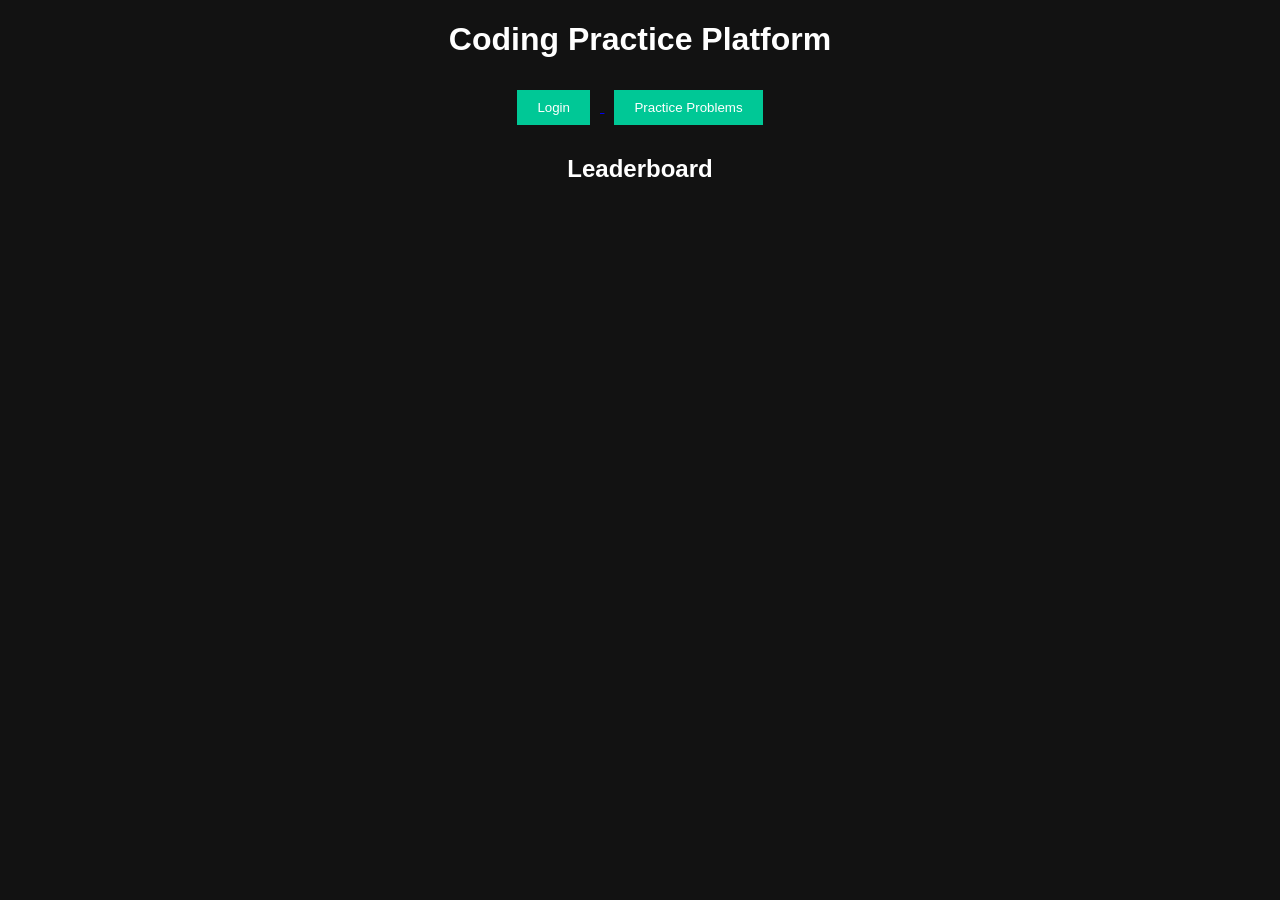
<file: index.html>
<!DOCTYPE html>
<html>
<head>
<title>Coding Practice</title>
<link rel="stylesheet" href="style.css">
</head>

<body>

<h1>Coding Practice Platform</h1>

<a href="login.html">
<button>Login</button>
</a>

<a href="dashboard.html">
<button>Practice Problems</button>
</a>

<h2>Leaderboard</h2>
<div id="leaderboard"></div>

<script>
fetch("https://coding-platform-backend-azwo.onrender.com/leaderboard")
.then(res => res.json())
.then(data => {
    let html="";
    data.forEach(user=>{
        html += `<p>${user.username} - ${user.solved} problems</p>`;
    });
    document.getElementById("leaderboard").innerHTML = html;
});
</script>

</body>
</html>
</file>
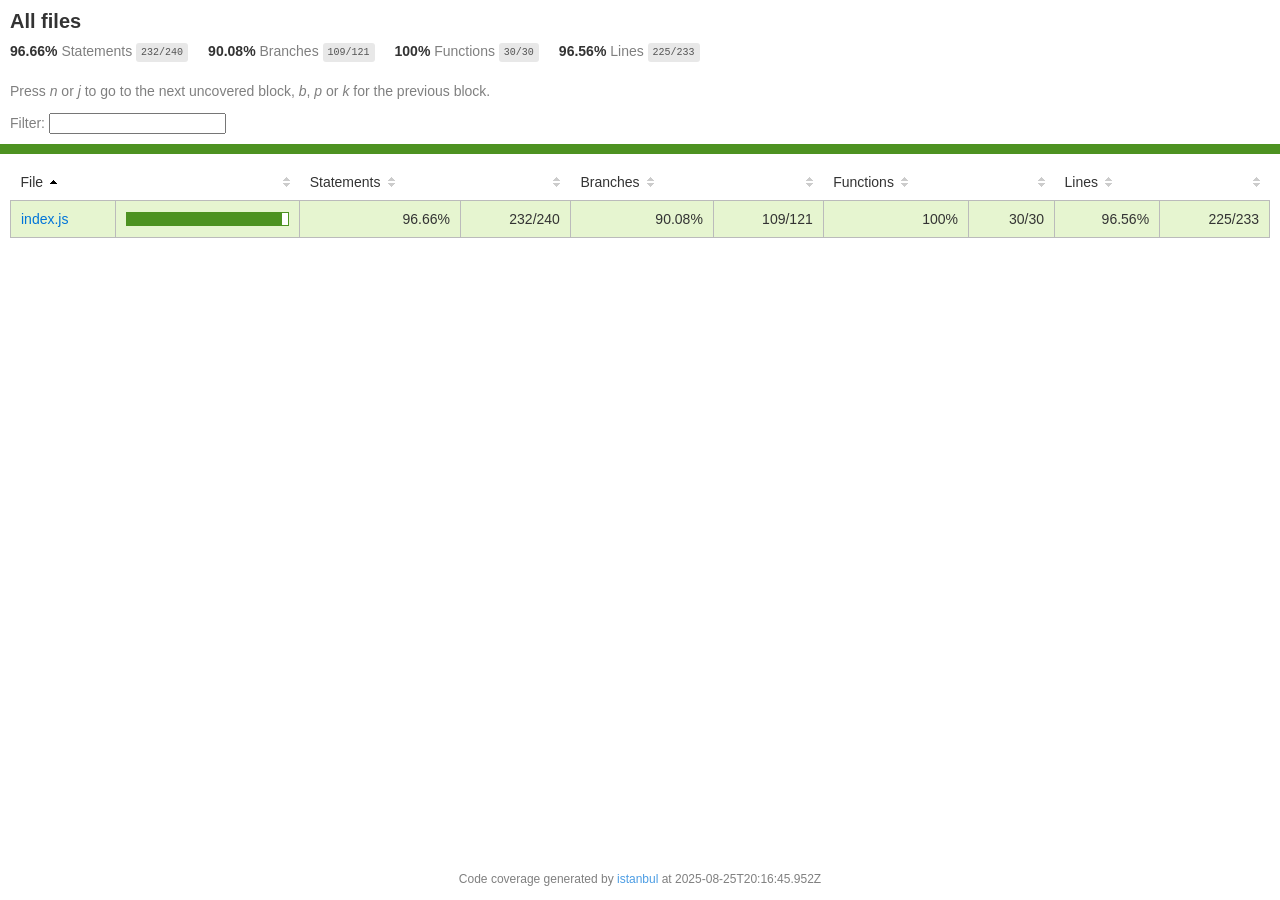
<file: backend/node_modules/kareem/coverage/lcov-report/index.html>
<!doctype html>
<html lang="en">

<head>
    <title>Code coverage report for All files</title>
    <meta charset="utf-8" />
    <link rel="stylesheet" href="prettify.css" />
    <link rel="stylesheet" href="base.css" />
    <link rel="shortcut icon" type="image/x-icon" href="favicon.png" />
    <meta name="viewport" content="width=device-width, initial-scale=1" />
    <style type='text/css'>
        .coverage-summary .sorter {
            background-image: url(sort-arrow-sprite.png);
        }
    </style>
</head>
    
<body>
<div class='wrapper'>
    <div class='pad1'>
        <h1>All files</h1>
        <div class='clearfix'>
            
            <div class='fl pad1y space-right2'>
                <span class="strong">96.66% </span>
                <span class="quiet">Statements</span>
                <span class='fraction'>232/240</span>
            </div>
        
            
            <div class='fl pad1y space-right2'>
                <span class="strong">90.08% </span>
                <span class="quiet">Branches</span>
                <span class='fraction'>109/121</span>
            </div>
        
            
            <div class='fl pad1y space-right2'>
                <span class="strong">100% </span>
                <span class="quiet">Functions</span>
                <span class='fraction'>30/30</span>
            </div>
        
            
            <div class='fl pad1y space-right2'>
                <span class="strong">96.56% </span>
                <span class="quiet">Lines</span>
                <span class='fraction'>225/233</span>
            </div>
        
            
        </div>
        <p class="quiet">
            Press <em>n</em> or <em>j</em> to go to the next uncovered block, <em>b</em>, <em>p</em> or <em>k</em> for the previous block.
        </p>
        <template id="filterTemplate">
            <div class="quiet">
                Filter:
                <input type="search" id="fileSearch">
            </div>
        </template>
    </div>
    <div class='status-line high'></div>
    <div class="pad1">
<table class="coverage-summary">
<thead>
<tr>
   <th data-col="file" data-fmt="html" data-html="true" class="file">File</th>
   <th data-col="pic" data-type="number" data-fmt="html" data-html="true" class="pic"></th>
   <th data-col="statements" data-type="number" data-fmt="pct" class="pct">Statements</th>
   <th data-col="statements_raw" data-type="number" data-fmt="html" class="abs"></th>
   <th data-col="branches" data-type="number" data-fmt="pct" class="pct">Branches</th>
   <th data-col="branches_raw" data-type="number" data-fmt="html" class="abs"></th>
   <th data-col="functions" data-type="number" data-fmt="pct" class="pct">Functions</th>
   <th data-col="functions_raw" data-type="number" data-fmt="html" class="abs"></th>
   <th data-col="lines" data-type="number" data-fmt="pct" class="pct">Lines</th>
   <th data-col="lines_raw" data-type="number" data-fmt="html" class="abs"></th>
</tr>
</thead>
<tbody><tr>
	<td class="file high" data-value="index.js"><a href="index.js.html">index.js</a></td>
	<td data-value="96.66" class="pic high">
	<div class="chart"><div class="cover-fill" style="width: 96%"></div><div class="cover-empty" style="width: 4%"></div></div>
	</td>
	<td data-value="96.66" class="pct high">96.66%</td>
	<td data-value="240" class="abs high">232/240</td>
	<td data-value="90.08" class="pct high">90.08%</td>
	<td data-value="121" class="abs high">109/121</td>
	<td data-value="100" class="pct high">100%</td>
	<td data-value="30" class="abs high">30/30</td>
	<td data-value="96.56" class="pct high">96.56%</td>
	<td data-value="233" class="abs high">225/233</td>
	</tr>

</tbody>
</table>
</div>
                <div class='push'></div><!-- for sticky footer -->
            </div><!-- /wrapper -->
            <div class='footer quiet pad2 space-top1 center small'>
                Code coverage generated by
                <a href="https://istanbul.js.org/" target="_blank" rel="noopener noreferrer">istanbul</a>
                at 2025-08-25T20:16:45.952Z
            </div>
        <script src="prettify.js"></script>
        <script>
            window.onload = function () {
                prettyPrint();
            };
        </script>
        <script src="sorter.js"></script>
        <script src="block-navigation.js"></script>
    </body>
</html>
</file>
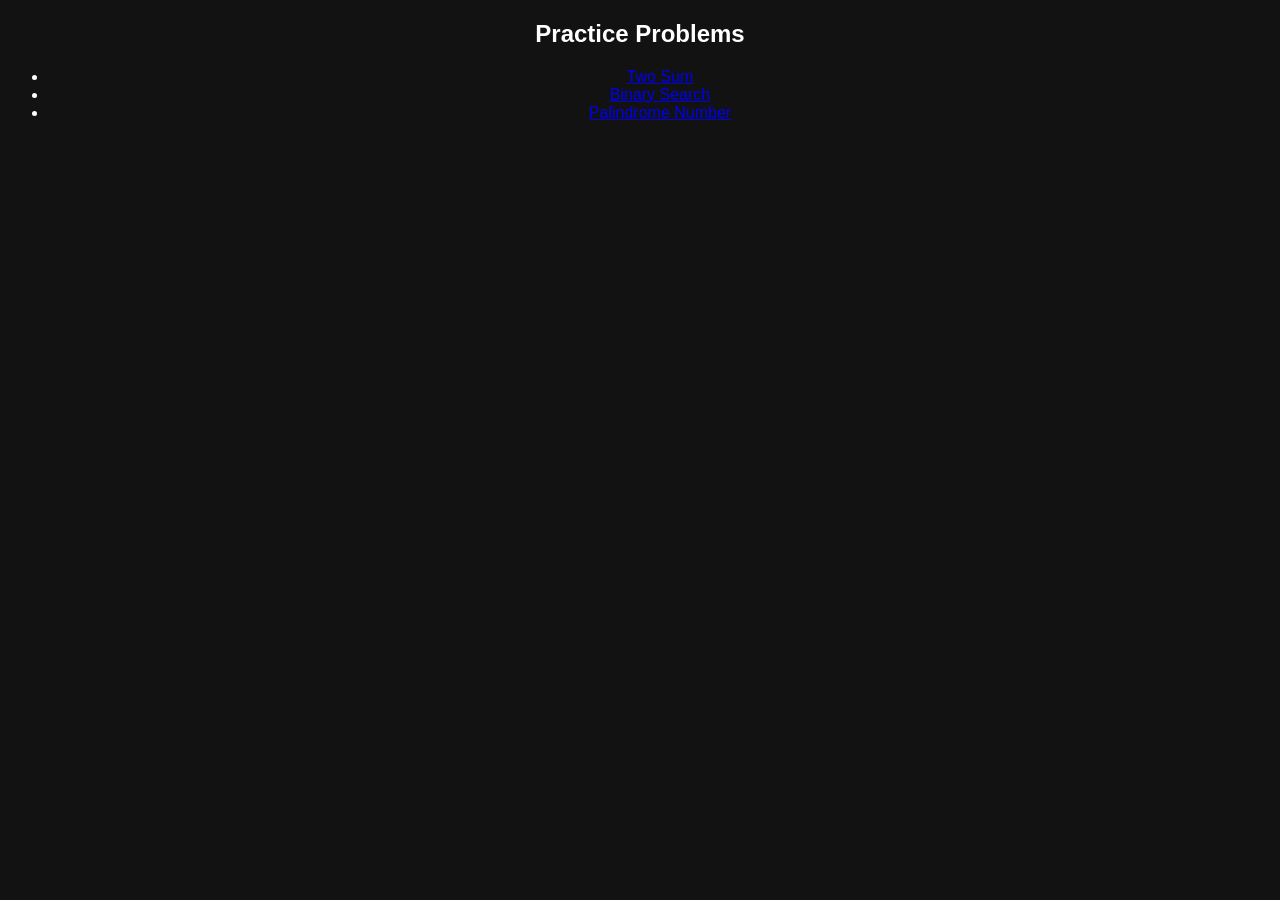
<file: dashboard.html>
<!DOCTYPE html>
<html>

<head>
<title>Problems</title>
<link rel="stylesheet" href="style.css">
</head>

<body>

<h2>Practice Problems</h2>

<ul>

<li><a href="editor.html">Two Sum</a></li>
<li><a href="editor.html">Binary Search</a></li>
<li><a href="editor.html">Palindrome Number</a></li>

</ul>

</body>
</html>
</file>
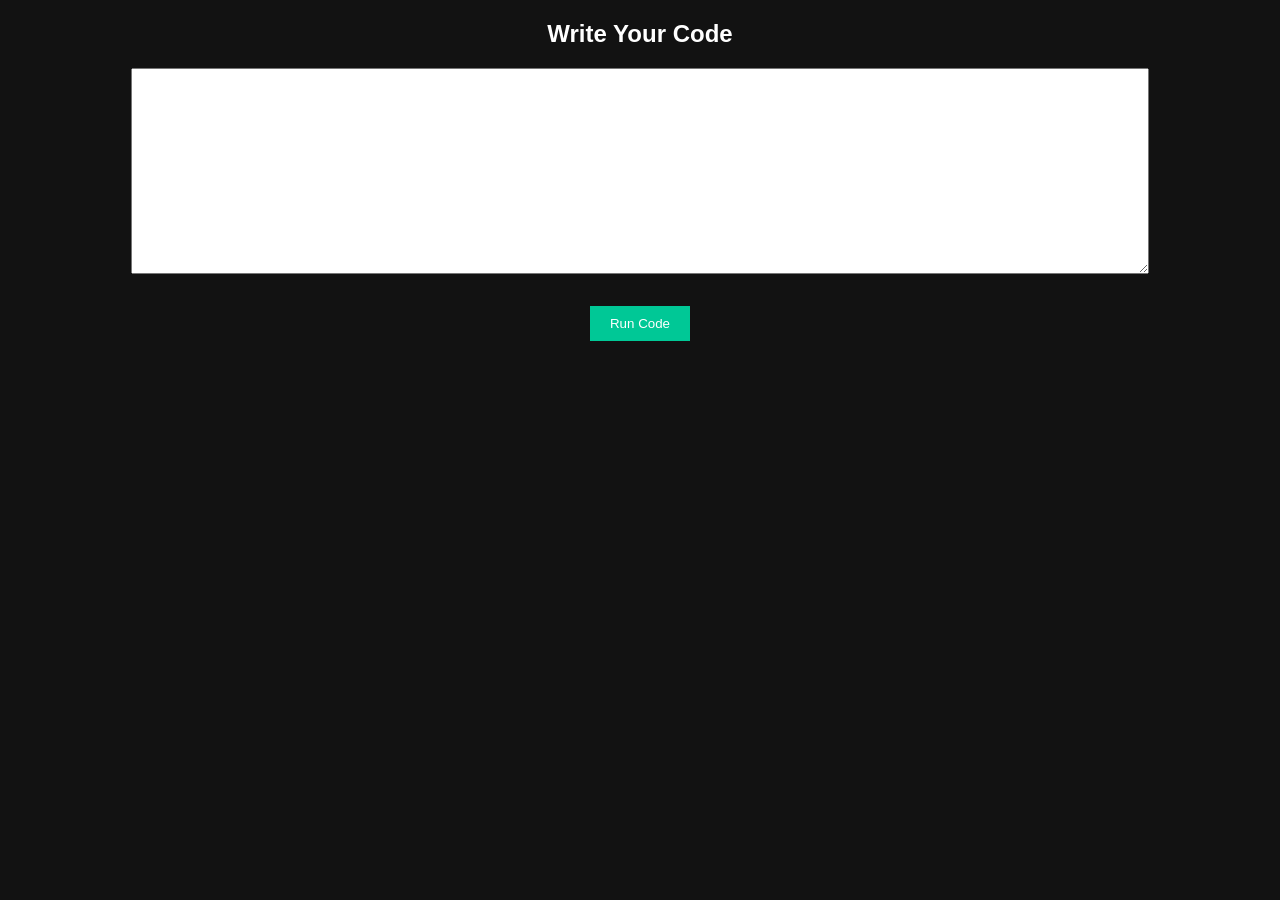
<file: editor.html>
<!DOCTYPE html>
<html>

<head>
<title>Code Editor</title>
<link rel="stylesheet" href="style.css">
</head>

<body>

<h2>Write Your Code</h2>

<textarea id="code"></textarea>

<br><br>

<button onclick="runCode()">Run Code</button>

<pre id="output"></pre>

<script src="script.js"></script>

</body>
</html>
</file>
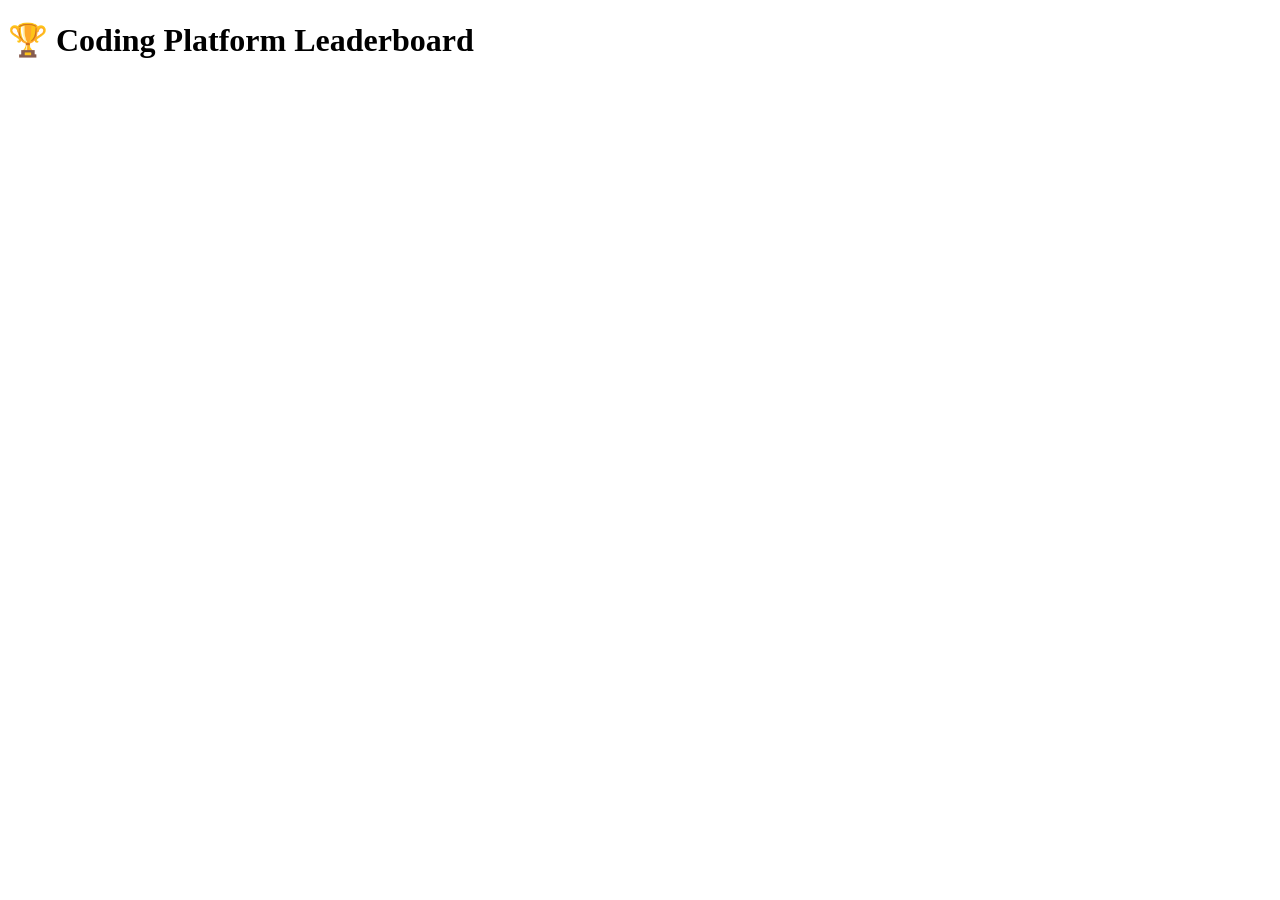
<file: leaderboard.html>
<!DOCTYPE html>
<html>
<head>
<title>Leaderboard</title>
</head>

<body>

<h1>🏆 Coding Platform Leaderboard</h1>

<div id="leaderboard"></div>

<script>
fetch("https://coding-platform-backend-azwo.onrender.com/leaderboard")
.then(res => res.json())
.then(data => {
    let html="";
    data.forEach(user=>{
        html += `<p>${user.username} - ${user.solved} problems</p>`;
    });
    document.getElementById("leaderboard").innerHTML = html;
});
</script>

</body>
</html>
</file>
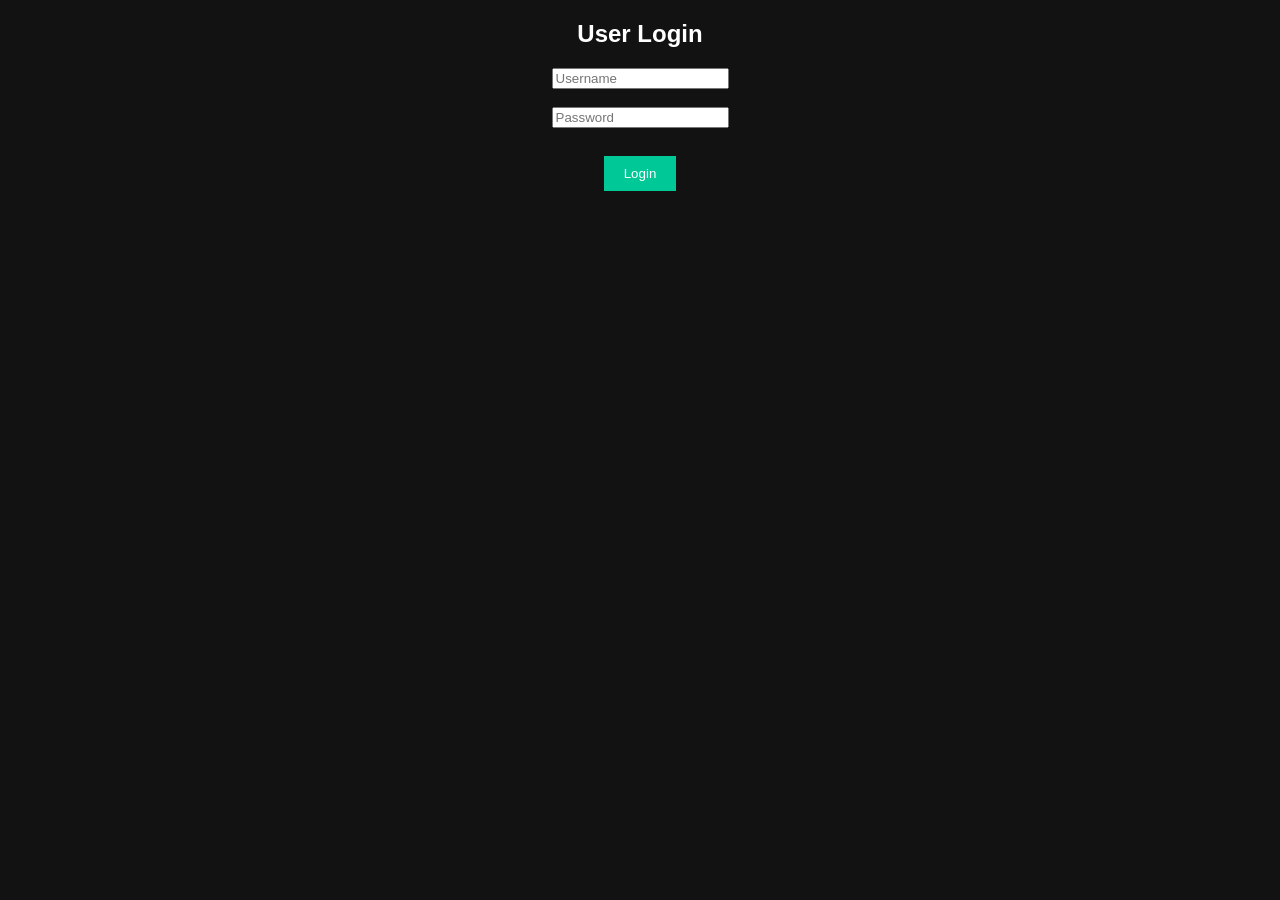
<file: login.html>
<!DOCTYPE html>
<html>

<head>
<title>Login</title>
<link rel="stylesheet" href="style.css">
</head>

<body>

<h2>User Login</h2>

<input id="username" placeholder="Username">
<br><br>

<input id="password" type="password" placeholder="Password">
<br><br>

<button onclick="login()">Login</button>

<script src="script.js"></script>

</body>
</html>
</file>
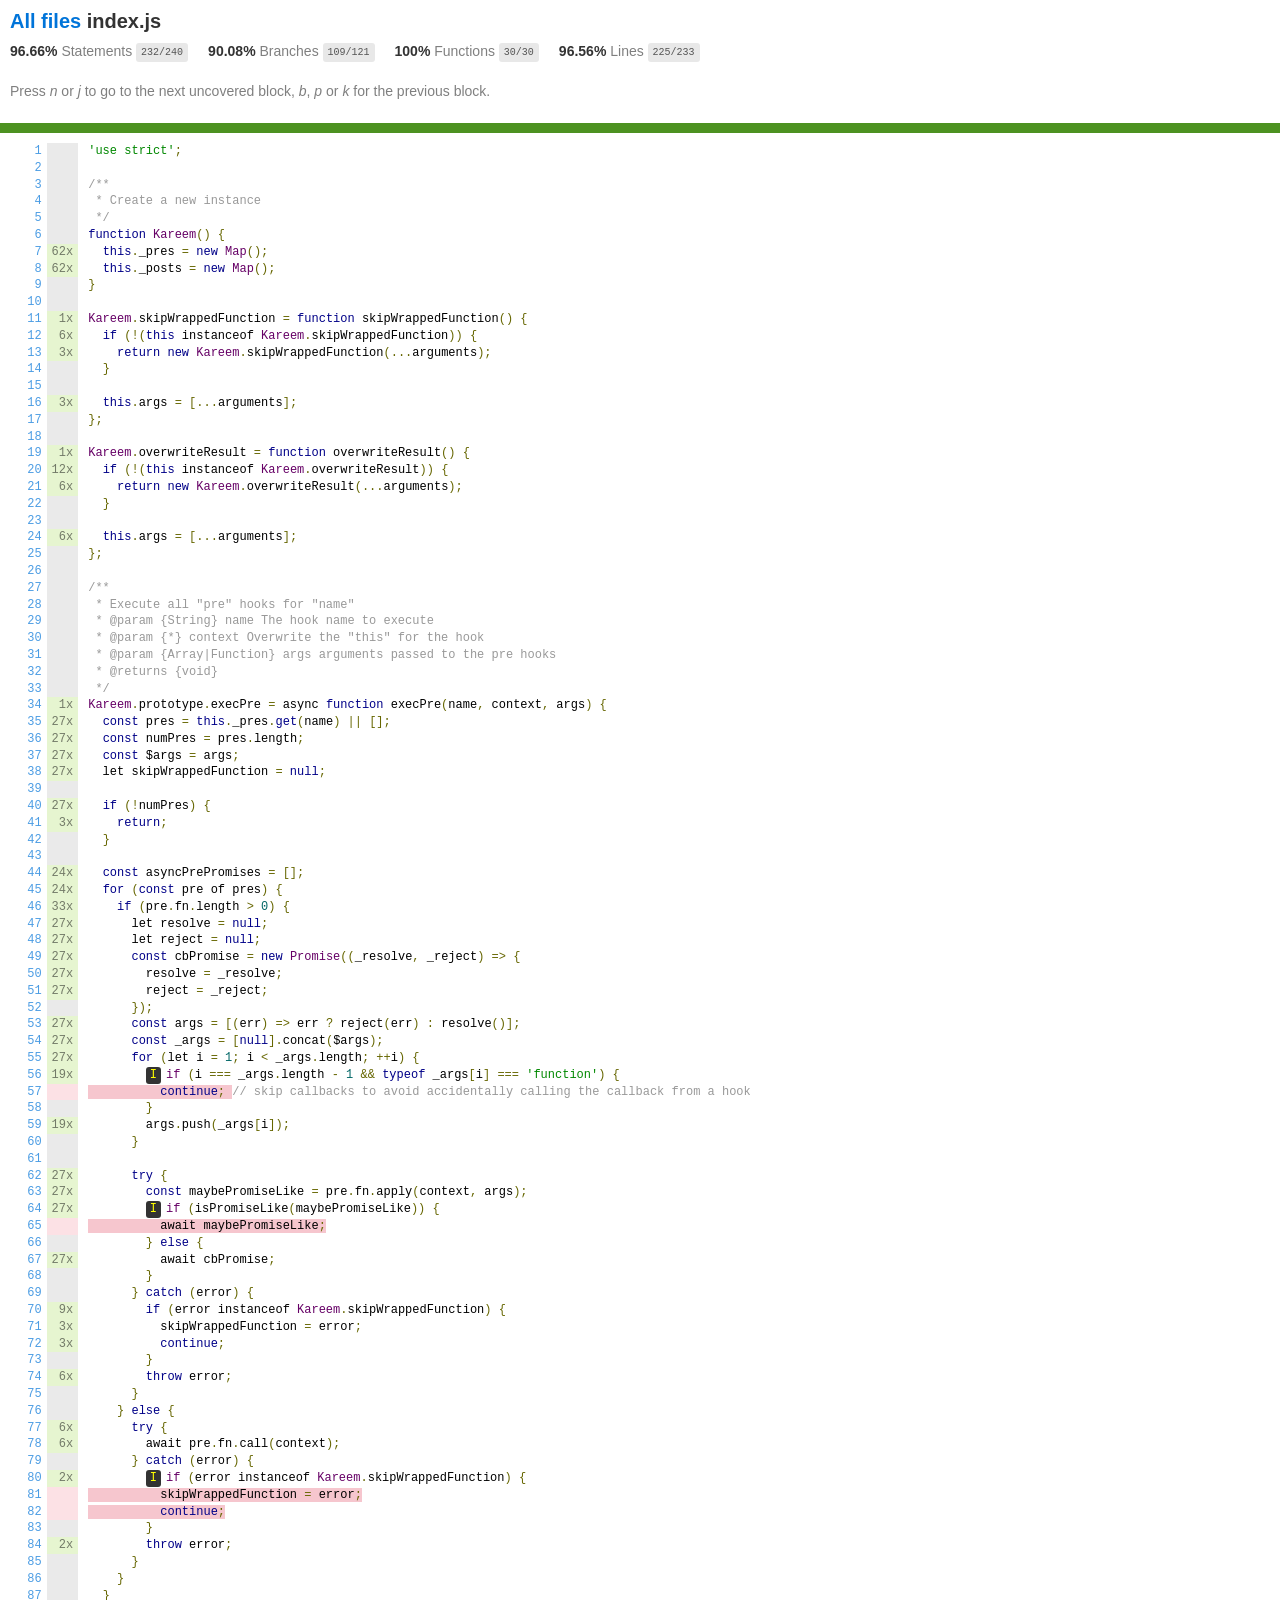
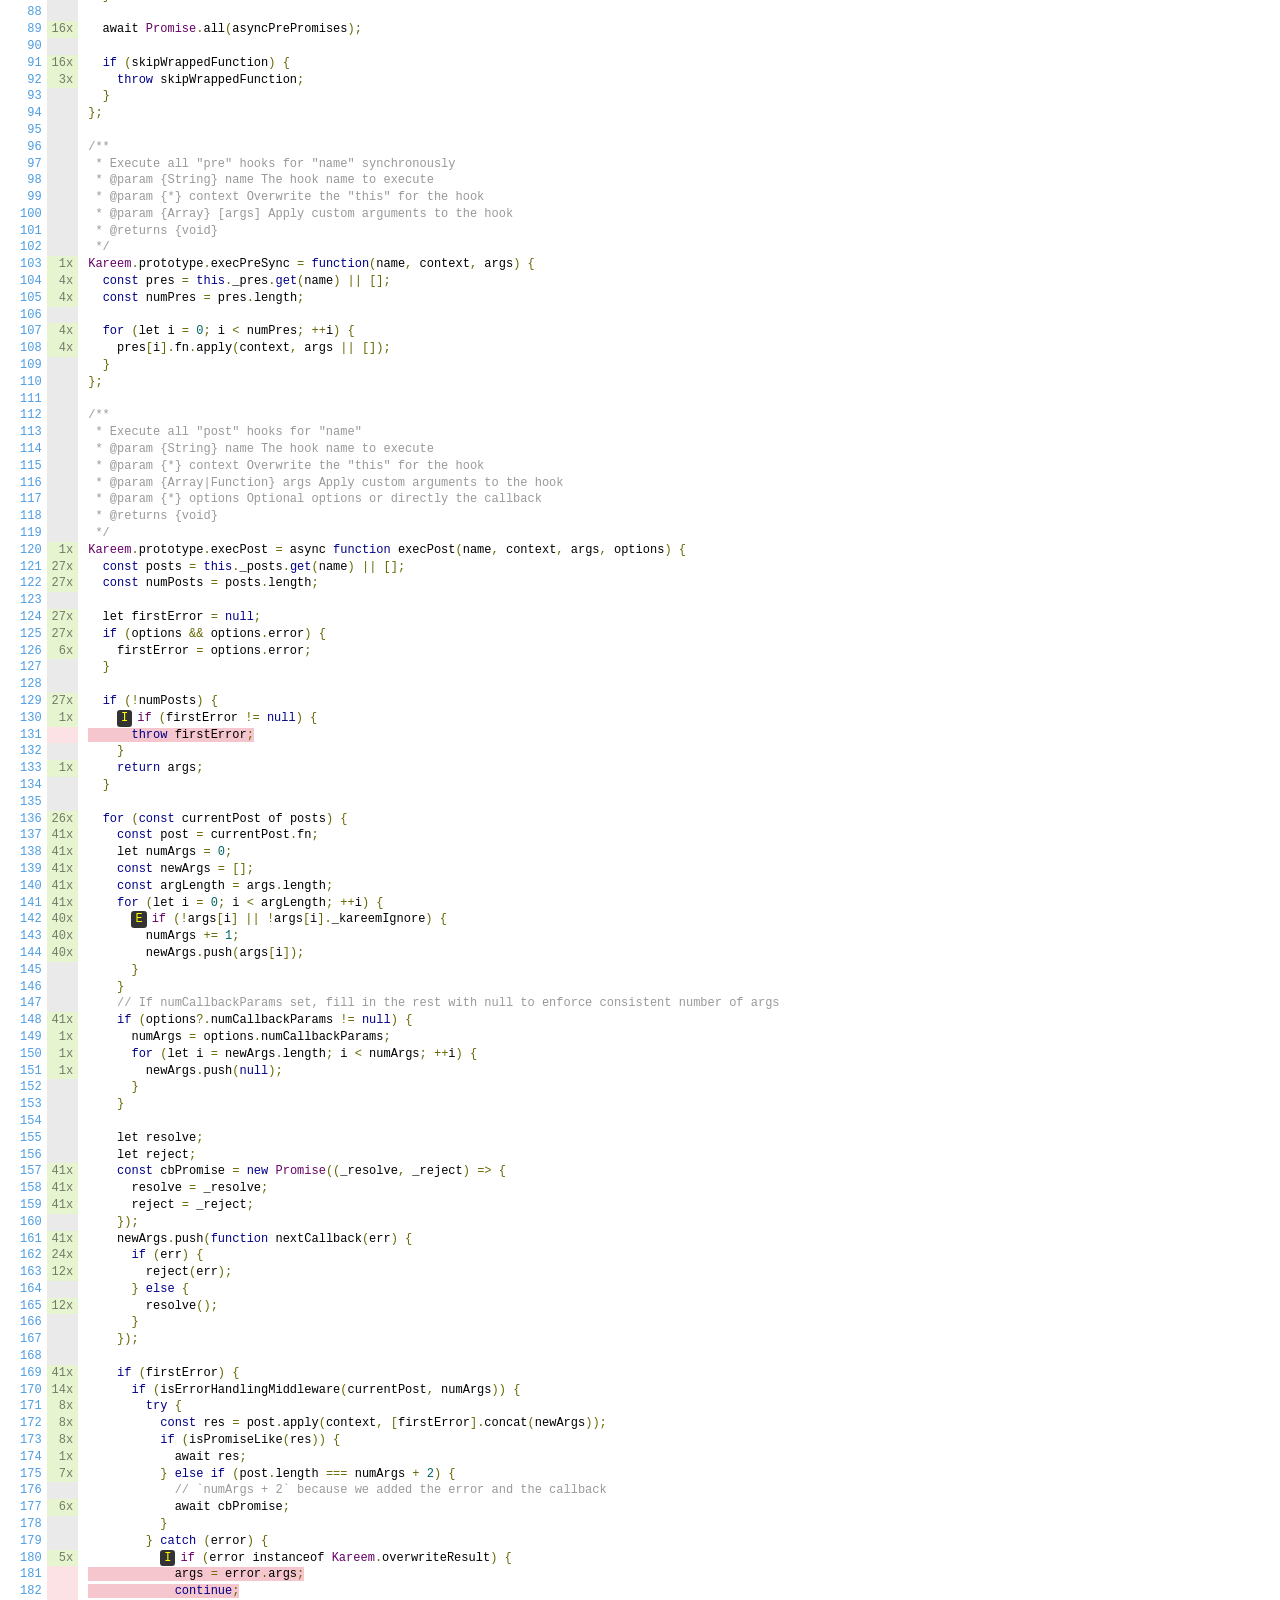
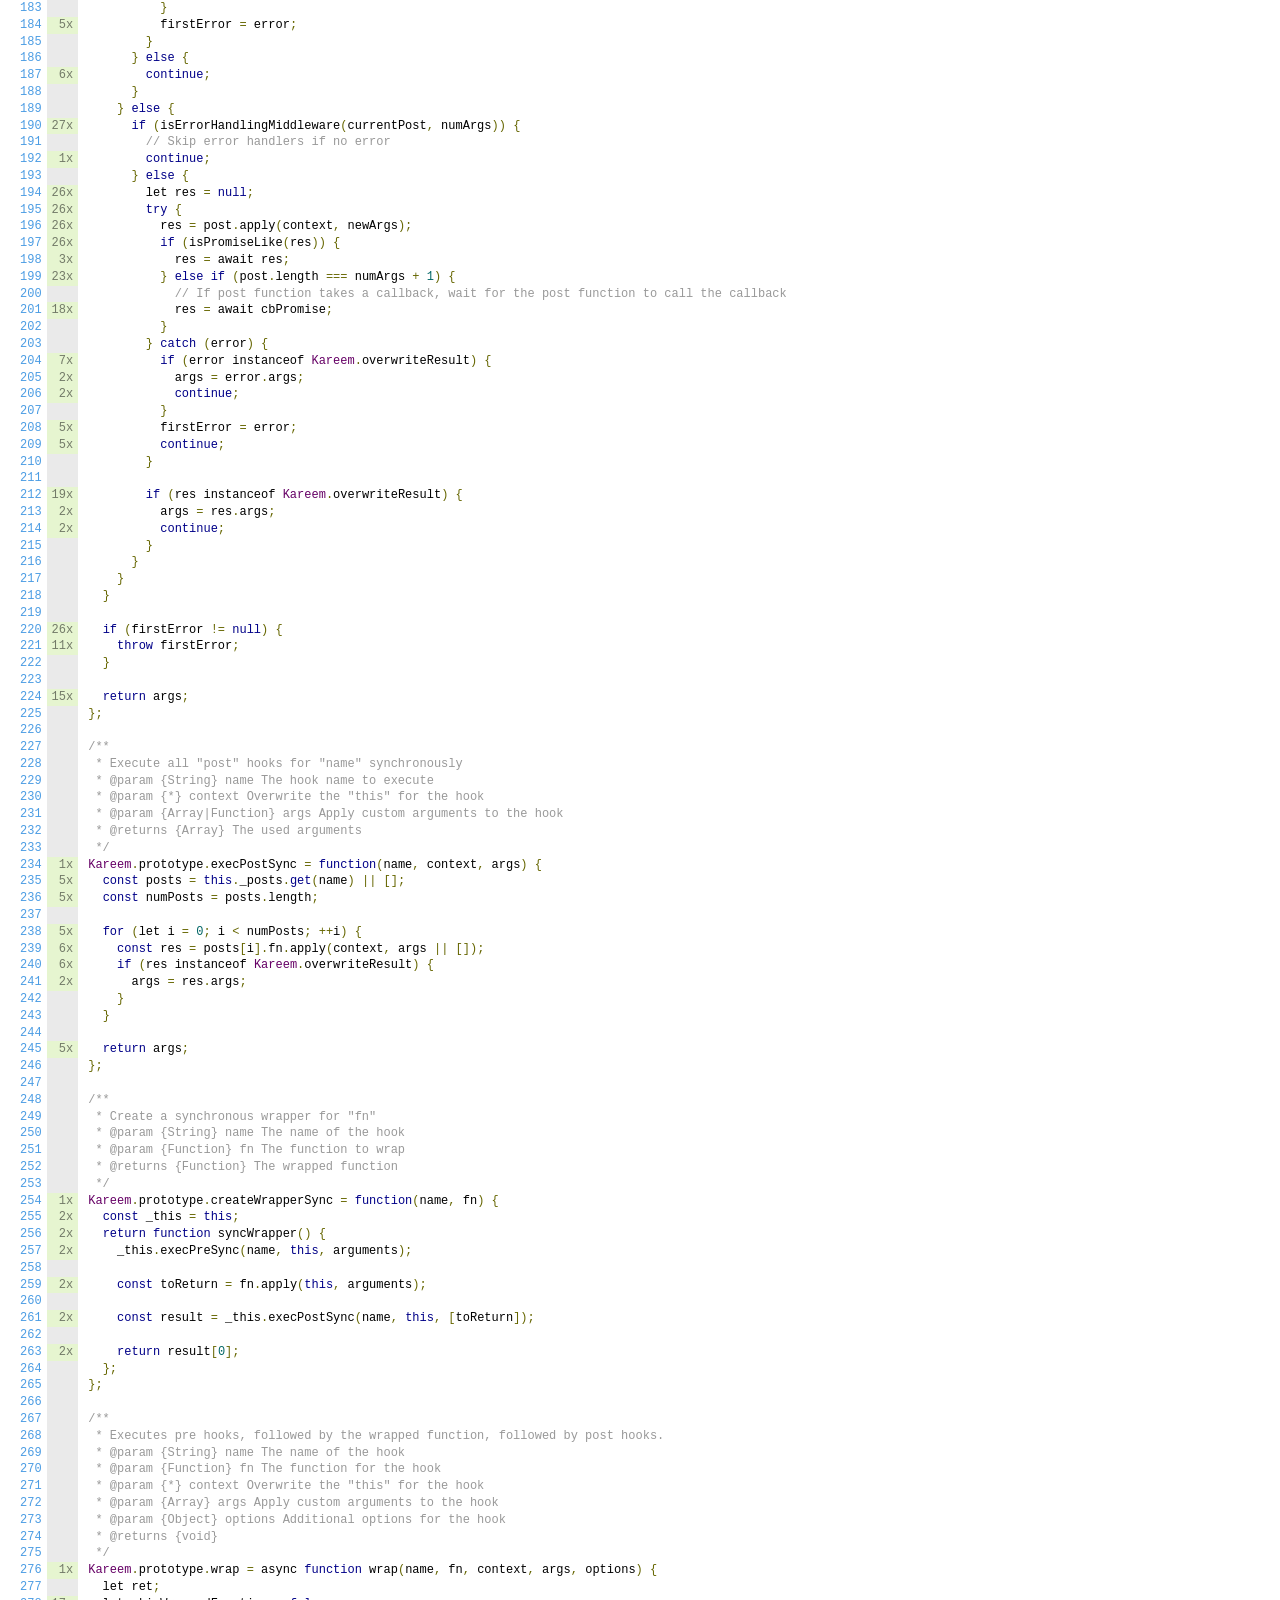
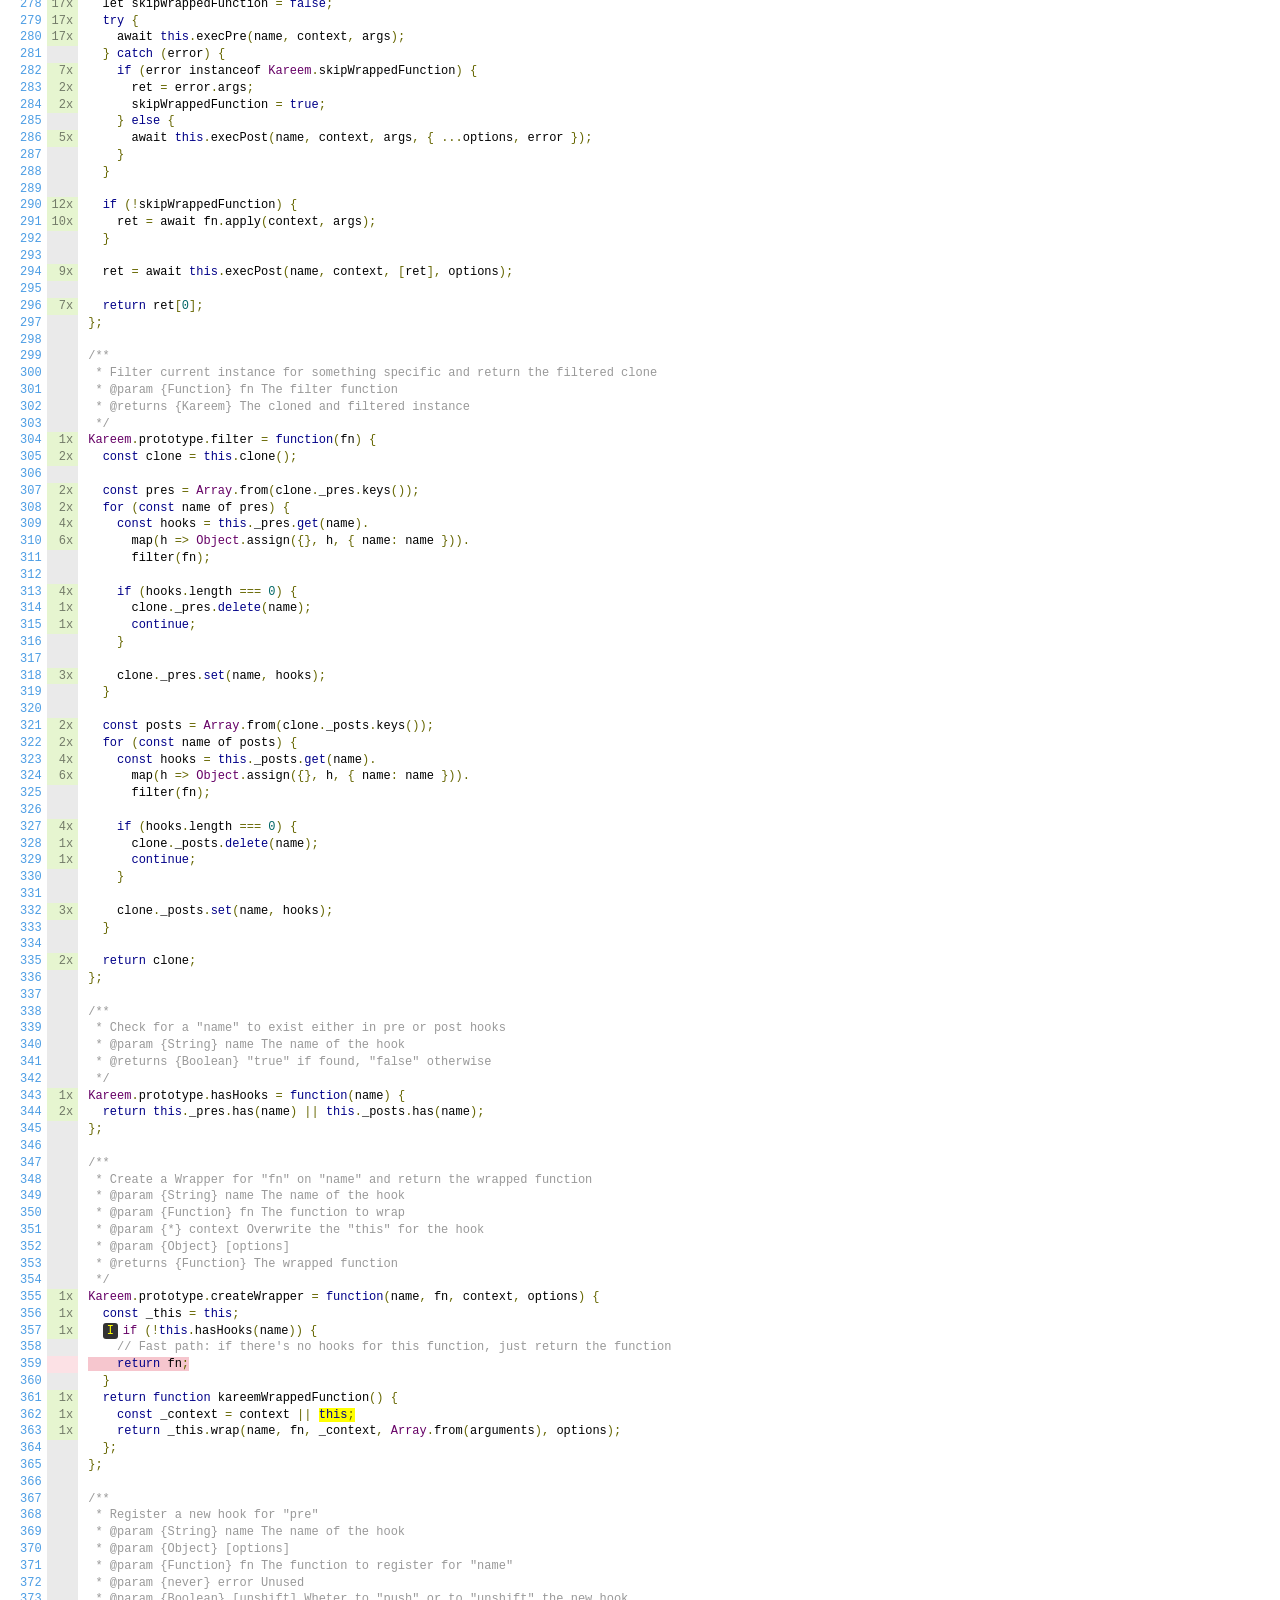
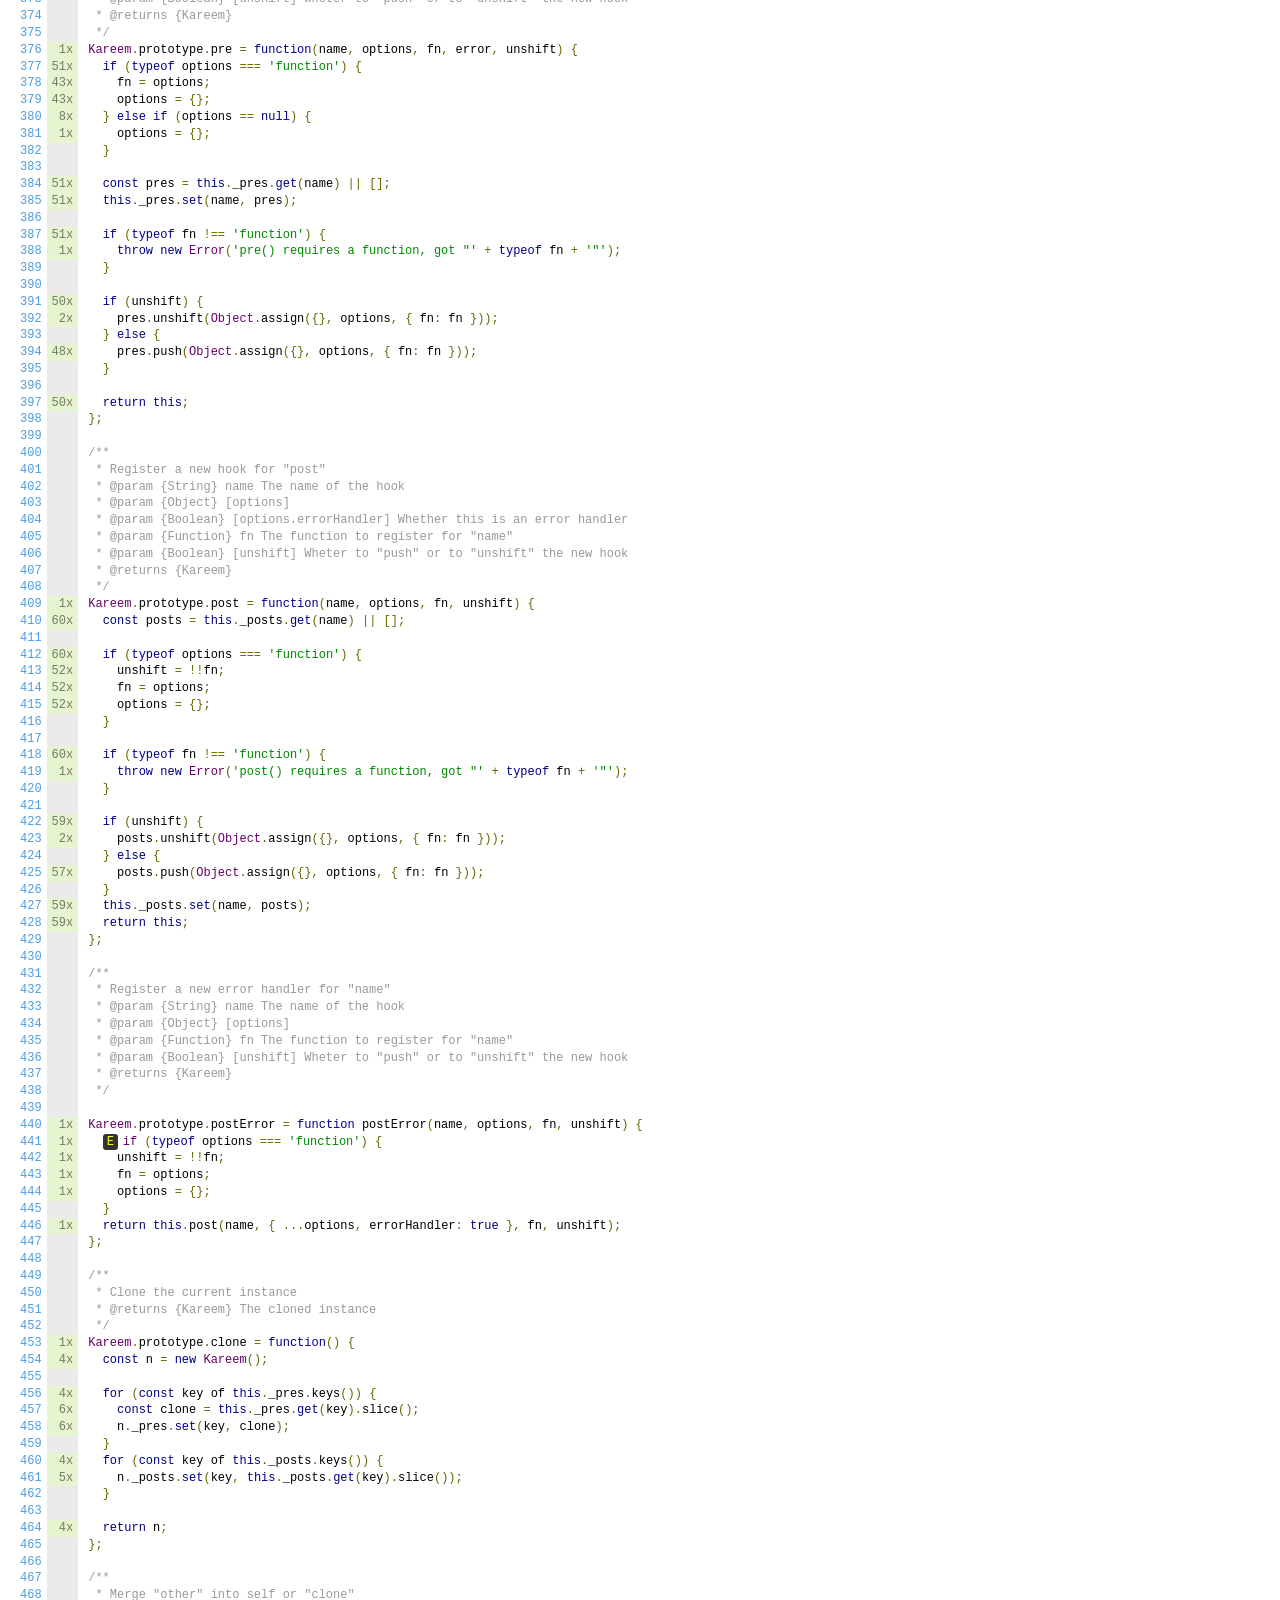
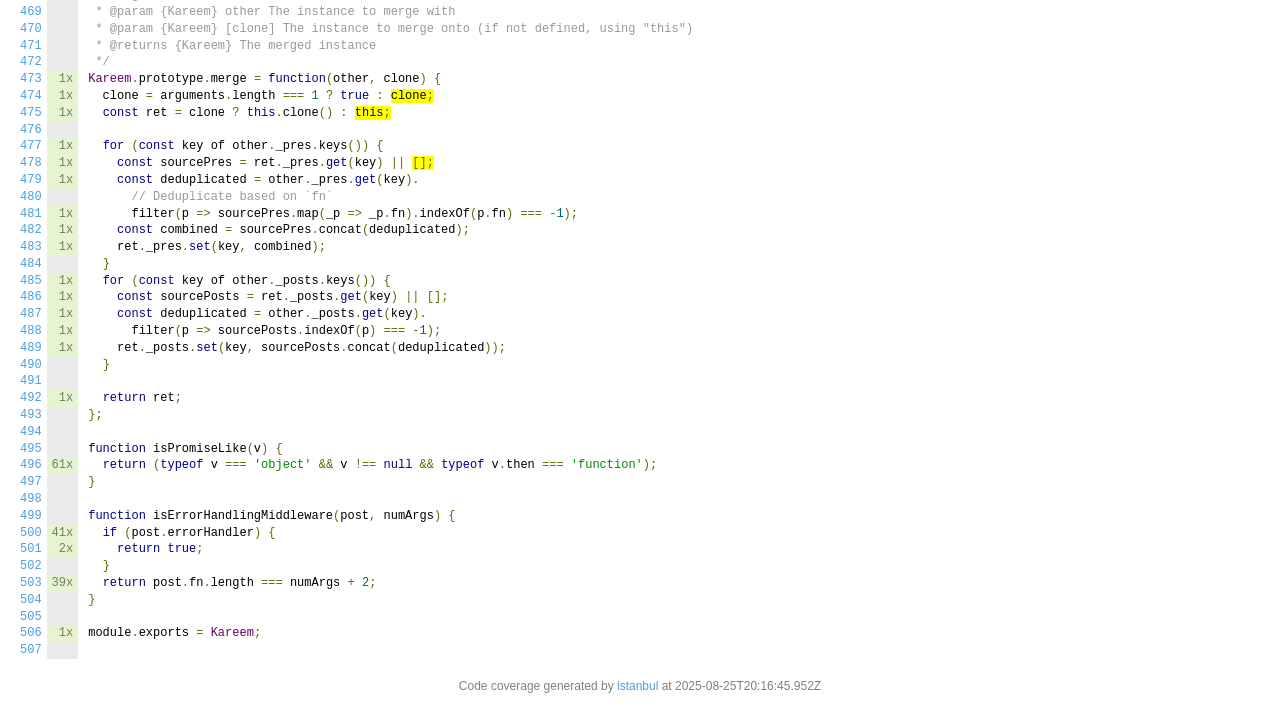
<file: backend/node_modules/kareem/coverage/lcov-report/index.js.html>
<!doctype html>
<html lang="en">

<head>
    <title>Code coverage report for index.js</title>
    <meta charset="utf-8" />
    <link rel="stylesheet" href="prettify.css" />
    <link rel="stylesheet" href="base.css" />
    <link rel="shortcut icon" type="image/x-icon" href="favicon.png" />
    <meta name="viewport" content="width=device-width, initial-scale=1" />
    <style type='text/css'>
        .coverage-summary .sorter {
            background-image: url(sort-arrow-sprite.png);
        }
    </style>
</head>
    
<body>
<div class='wrapper'>
    <div class='pad1'>
        <h1><a href="index.html">All files</a> index.js</h1>
        <div class='clearfix'>
            
            <div class='fl pad1y space-right2'>
                <span class="strong">96.66% </span>
                <span class="quiet">Statements</span>
                <span class='fraction'>232/240</span>
            </div>
        
            
            <div class='fl pad1y space-right2'>
                <span class="strong">90.08% </span>
                <span class="quiet">Branches</span>
                <span class='fraction'>109/121</span>
            </div>
        
            
            <div class='fl pad1y space-right2'>
                <span class="strong">100% </span>
                <span class="quiet">Functions</span>
                <span class='fraction'>30/30</span>
            </div>
        
            
            <div class='fl pad1y space-right2'>
                <span class="strong">96.56% </span>
                <span class="quiet">Lines</span>
                <span class='fraction'>225/233</span>
            </div>
        
            
        </div>
        <p class="quiet">
            Press <em>n</em> or <em>j</em> to go to the next uncovered block, <em>b</em>, <em>p</em> or <em>k</em> for the previous block.
        </p>
        <template id="filterTemplate">
            <div class="quiet">
                Filter:
                <input type="search" id="fileSearch">
            </div>
        </template>
    </div>
    <div class='status-line high'></div>
    <pre><table class="coverage">
<tr><td class="line-count quiet"><a name='L1'></a><a href='#L1'>1</a>
<a name='L2'></a><a href='#L2'>2</a>
<a name='L3'></a><a href='#L3'>3</a>
<a name='L4'></a><a href='#L4'>4</a>
<a name='L5'></a><a href='#L5'>5</a>
<a name='L6'></a><a href='#L6'>6</a>
<a name='L7'></a><a href='#L7'>7</a>
<a name='L8'></a><a href='#L8'>8</a>
<a name='L9'></a><a href='#L9'>9</a>
<a name='L10'></a><a href='#L10'>10</a>
<a name='L11'></a><a href='#L11'>11</a>
<a name='L12'></a><a href='#L12'>12</a>
<a name='L13'></a><a href='#L13'>13</a>
<a name='L14'></a><a href='#L14'>14</a>
<a name='L15'></a><a href='#L15'>15</a>
<a name='L16'></a><a href='#L16'>16</a>
<a name='L17'></a><a href='#L17'>17</a>
<a name='L18'></a><a href='#L18'>18</a>
<a name='L19'></a><a href='#L19'>19</a>
<a name='L20'></a><a href='#L20'>20</a>
<a name='L21'></a><a href='#L21'>21</a>
<a name='L22'></a><a href='#L22'>22</a>
<a name='L23'></a><a href='#L23'>23</a>
<a name='L24'></a><a href='#L24'>24</a>
<a name='L25'></a><a href='#L25'>25</a>
<a name='L26'></a><a href='#L26'>26</a>
<a name='L27'></a><a href='#L27'>27</a>
<a name='L28'></a><a href='#L28'>28</a>
<a name='L29'></a><a href='#L29'>29</a>
<a name='L30'></a><a href='#L30'>30</a>
<a name='L31'></a><a href='#L31'>31</a>
<a name='L32'></a><a href='#L32'>32</a>
<a name='L33'></a><a href='#L33'>33</a>
<a name='L34'></a><a href='#L34'>34</a>
<a name='L35'></a><a href='#L35'>35</a>
<a name='L36'></a><a href='#L36'>36</a>
<a name='L37'></a><a href='#L37'>37</a>
<a name='L38'></a><a href='#L38'>38</a>
<a name='L39'></a><a href='#L39'>39</a>
<a name='L40'></a><a href='#L40'>40</a>
<a name='L41'></a><a href='#L41'>41</a>
<a name='L42'></a><a href='#L42'>42</a>
<a name='L43'></a><a href='#L43'>43</a>
<a name='L44'></a><a href='#L44'>44</a>
<a name='L45'></a><a href='#L45'>45</a>
<a name='L46'></a><a href='#L46'>46</a>
<a name='L47'></a><a href='#L47'>47</a>
<a name='L48'></a><a href='#L48'>48</a>
<a name='L49'></a><a href='#L49'>49</a>
<a name='L50'></a><a href='#L50'>50</a>
<a name='L51'></a><a href='#L51'>51</a>
<a name='L52'></a><a href='#L52'>52</a>
<a name='L53'></a><a href='#L53'>53</a>
<a name='L54'></a><a href='#L54'>54</a>
<a name='L55'></a><a href='#L55'>55</a>
<a name='L56'></a><a href='#L56'>56</a>
<a name='L57'></a><a href='#L57'>57</a>
<a name='L58'></a><a href='#L58'>58</a>
<a name='L59'></a><a href='#L59'>59</a>
<a name='L60'></a><a href='#L60'>60</a>
<a name='L61'></a><a href='#L61'>61</a>
<a name='L62'></a><a href='#L62'>62</a>
<a name='L63'></a><a href='#L63'>63</a>
<a name='L64'></a><a href='#L64'>64</a>
<a name='L65'></a><a href='#L65'>65</a>
<a name='L66'></a><a href='#L66'>66</a>
<a name='L67'></a><a href='#L67'>67</a>
<a name='L68'></a><a href='#L68'>68</a>
<a name='L69'></a><a href='#L69'>69</a>
<a name='L70'></a><a href='#L70'>70</a>
<a name='L71'></a><a href='#L71'>71</a>
<a name='L72'></a><a href='#L72'>72</a>
<a name='L73'></a><a href='#L73'>73</a>
<a name='L74'></a><a href='#L74'>74</a>
<a name='L75'></a><a href='#L75'>75</a>
<a name='L76'></a><a href='#L76'>76</a>
<a name='L77'></a><a href='#L77'>77</a>
<a name='L78'></a><a href='#L78'>78</a>
<a name='L79'></a><a href='#L79'>79</a>
<a name='L80'></a><a href='#L80'>80</a>
<a name='L81'></a><a href='#L81'>81</a>
<a name='L82'></a><a href='#L82'>82</a>
<a name='L83'></a><a href='#L83'>83</a>
<a name='L84'></a><a href='#L84'>84</a>
<a name='L85'></a><a href='#L85'>85</a>
<a name='L86'></a><a href='#L86'>86</a>
<a name='L87'></a><a href='#L87'>87</a>
<a name='L88'></a><a href='#L88'>88</a>
<a name='L89'></a><a href='#L89'>89</a>
<a name='L90'></a><a href='#L90'>90</a>
<a name='L91'></a><a href='#L91'>91</a>
<a name='L92'></a><a href='#L92'>92</a>
<a name='L93'></a><a href='#L93'>93</a>
<a name='L94'></a><a href='#L94'>94</a>
<a name='L95'></a><a href='#L95'>95</a>
<a name='L96'></a><a href='#L96'>96</a>
<a name='L97'></a><a href='#L97'>97</a>
<a name='L98'></a><a href='#L98'>98</a>
<a name='L99'></a><a href='#L99'>99</a>
<a name='L100'></a><a href='#L100'>100</a>
<a name='L101'></a><a href='#L101'>101</a>
<a name='L102'></a><a href='#L102'>102</a>
<a name='L103'></a><a href='#L103'>103</a>
<a name='L104'></a><a href='#L104'>104</a>
<a name='L105'></a><a href='#L105'>105</a>
<a name='L106'></a><a href='#L106'>106</a>
<a name='L107'></a><a href='#L107'>107</a>
<a name='L108'></a><a href='#L108'>108</a>
<a name='L109'></a><a href='#L109'>109</a>
<a name='L110'></a><a href='#L110'>110</a>
<a name='L111'></a><a href='#L111'>111</a>
<a name='L112'></a><a href='#L112'>112</a>
<a name='L113'></a><a href='#L113'>113</a>
<a name='L114'></a><a href='#L114'>114</a>
<a name='L115'></a><a href='#L115'>115</a>
<a name='L116'></a><a href='#L116'>116</a>
<a name='L117'></a><a href='#L117'>117</a>
<a name='L118'></a><a href='#L118'>118</a>
<a name='L119'></a><a href='#L119'>119</a>
<a name='L120'></a><a href='#L120'>120</a>
<a name='L121'></a><a href='#L121'>121</a>
<a name='L122'></a><a href='#L122'>122</a>
<a name='L123'></a><a href='#L123'>123</a>
<a name='L124'></a><a href='#L124'>124</a>
<a name='L125'></a><a href='#L125'>125</a>
<a name='L126'></a><a href='#L126'>126</a>
<a name='L127'></a><a href='#L127'>127</a>
<a name='L128'></a><a href='#L128'>128</a>
<a name='L129'></a><a href='#L129'>129</a>
<a name='L130'></a><a href='#L130'>130</a>
<a name='L131'></a><a href='#L131'>131</a>
<a name='L132'></a><a href='#L132'>132</a>
<a name='L133'></a><a href='#L133'>133</a>
<a name='L134'></a><a href='#L134'>134</a>
<a name='L135'></a><a href='#L135'>135</a>
<a name='L136'></a><a href='#L136'>136</a>
<a name='L137'></a><a href='#L137'>137</a>
<a name='L138'></a><a href='#L138'>138</a>
<a name='L139'></a><a href='#L139'>139</a>
<a name='L140'></a><a href='#L140'>140</a>
<a name='L141'></a><a href='#L141'>141</a>
<a name='L142'></a><a href='#L142'>142</a>
<a name='L143'></a><a href='#L143'>143</a>
<a name='L144'></a><a href='#L144'>144</a>
<a name='L145'></a><a href='#L145'>145</a>
<a name='L146'></a><a href='#L146'>146</a>
<a name='L147'></a><a href='#L147'>147</a>
<a name='L148'></a><a href='#L148'>148</a>
<a name='L149'></a><a href='#L149'>149</a>
<a name='L150'></a><a href='#L150'>150</a>
<a name='L151'></a><a href='#L151'>151</a>
<a name='L152'></a><a href='#L152'>152</a>
<a name='L153'></a><a href='#L153'>153</a>
<a name='L154'></a><a href='#L154'>154</a>
<a name='L155'></a><a href='#L155'>155</a>
<a name='L156'></a><a href='#L156'>156</a>
<a name='L157'></a><a href='#L157'>157</a>
<a name='L158'></a><a href='#L158'>158</a>
<a name='L159'></a><a href='#L159'>159</a>
<a name='L160'></a><a href='#L160'>160</a>
<a name='L161'></a><a href='#L161'>161</a>
<a name='L162'></a><a href='#L162'>162</a>
<a name='L163'></a><a href='#L163'>163</a>
<a name='L164'></a><a href='#L164'>164</a>
<a name='L165'></a><a href='#L165'>165</a>
<a name='L166'></a><a href='#L166'>166</a>
<a name='L167'></a><a href='#L167'>167</a>
<a name='L168'></a><a href='#L168'>168</a>
<a name='L169'></a><a href='#L169'>169</a>
<a name='L170'></a><a href='#L170'>170</a>
<a name='L171'></a><a href='#L171'>171</a>
<a name='L172'></a><a href='#L172'>172</a>
<a name='L173'></a><a href='#L173'>173</a>
<a name='L174'></a><a href='#L174'>174</a>
<a name='L175'></a><a href='#L175'>175</a>
<a name='L176'></a><a href='#L176'>176</a>
<a name='L177'></a><a href='#L177'>177</a>
<a name='L178'></a><a href='#L178'>178</a>
<a name='L179'></a><a href='#L179'>179</a>
<a name='L180'></a><a href='#L180'>180</a>
<a name='L181'></a><a href='#L181'>181</a>
<a name='L182'></a><a href='#L182'>182</a>
<a name='L183'></a><a href='#L183'>183</a>
<a name='L184'></a><a href='#L184'>184</a>
<a name='L185'></a><a href='#L185'>185</a>
<a name='L186'></a><a href='#L186'>186</a>
<a name='L187'></a><a href='#L187'>187</a>
<a name='L188'></a><a href='#L188'>188</a>
<a name='L189'></a><a href='#L189'>189</a>
<a name='L190'></a><a href='#L190'>190</a>
<a name='L191'></a><a href='#L191'>191</a>
<a name='L192'></a><a href='#L192'>192</a>
<a name='L193'></a><a href='#L193'>193</a>
<a name='L194'></a><a href='#L194'>194</a>
<a name='L195'></a><a href='#L195'>195</a>
<a name='L196'></a><a href='#L196'>196</a>
<a name='L197'></a><a href='#L197'>197</a>
<a name='L198'></a><a href='#L198'>198</a>
<a name='L199'></a><a href='#L199'>199</a>
<a name='L200'></a><a href='#L200'>200</a>
<a name='L201'></a><a href='#L201'>201</a>
<a name='L202'></a><a href='#L202'>202</a>
<a name='L203'></a><a href='#L203'>203</a>
<a name='L204'></a><a href='#L204'>204</a>
<a name='L205'></a><a href='#L205'>205</a>
<a name='L206'></a><a href='#L206'>206</a>
<a name='L207'></a><a href='#L207'>207</a>
<a name='L208'></a><a href='#L208'>208</a>
<a name='L209'></a><a href='#L209'>209</a>
<a name='L210'></a><a href='#L210'>210</a>
<a name='L211'></a><a href='#L211'>211</a>
<a name='L212'></a><a href='#L212'>212</a>
<a name='L213'></a><a href='#L213'>213</a>
<a name='L214'></a><a href='#L214'>214</a>
<a name='L215'></a><a href='#L215'>215</a>
<a name='L216'></a><a href='#L216'>216</a>
<a name='L217'></a><a href='#L217'>217</a>
<a name='L218'></a><a href='#L218'>218</a>
<a name='L219'></a><a href='#L219'>219</a>
<a name='L220'></a><a href='#L220'>220</a>
<a name='L221'></a><a href='#L221'>221</a>
<a name='L222'></a><a href='#L222'>222</a>
<a name='L223'></a><a href='#L223'>223</a>
<a name='L224'></a><a href='#L224'>224</a>
<a name='L225'></a><a href='#L225'>225</a>
<a name='L226'></a><a href='#L226'>226</a>
<a name='L227'></a><a href='#L227'>227</a>
<a name='L228'></a><a href='#L228'>228</a>
<a name='L229'></a><a href='#L229'>229</a>
<a name='L230'></a><a href='#L230'>230</a>
<a name='L231'></a><a href='#L231'>231</a>
<a name='L232'></a><a href='#L232'>232</a>
<a name='L233'></a><a href='#L233'>233</a>
<a name='L234'></a><a href='#L234'>234</a>
<a name='L235'></a><a href='#L235'>235</a>
<a name='L236'></a><a href='#L236'>236</a>
<a name='L237'></a><a href='#L237'>237</a>
<a name='L238'></a><a href='#L238'>238</a>
<a name='L239'></a><a href='#L239'>239</a>
<a name='L240'></a><a href='#L240'>240</a>
<a name='L241'></a><a href='#L241'>241</a>
<a name='L242'></a><a href='#L242'>242</a>
<a name='L243'></a><a href='#L243'>243</a>
<a name='L244'></a><a href='#L244'>244</a>
<a name='L245'></a><a href='#L245'>245</a>
<a name='L246'></a><a href='#L246'>246</a>
<a name='L247'></a><a href='#L247'>247</a>
<a name='L248'></a><a href='#L248'>248</a>
<a name='L249'></a><a href='#L249'>249</a>
<a name='L250'></a><a href='#L250'>250</a>
<a name='L251'></a><a href='#L251'>251</a>
<a name='L252'></a><a href='#L252'>252</a>
<a name='L253'></a><a href='#L253'>253</a>
<a name='L254'></a><a href='#L254'>254</a>
<a name='L255'></a><a href='#L255'>255</a>
<a name='L256'></a><a href='#L256'>256</a>
<a name='L257'></a><a href='#L257'>257</a>
<a name='L258'></a><a href='#L258'>258</a>
<a name='L259'></a><a href='#L259'>259</a>
<a name='L260'></a><a href='#L260'>260</a>
<a name='L261'></a><a href='#L261'>261</a>
<a name='L262'></a><a href='#L262'>262</a>
<a name='L263'></a><a href='#L263'>263</a>
<a name='L264'></a><a href='#L264'>264</a>
<a name='L265'></a><a href='#L265'>265</a>
<a name='L266'></a><a href='#L266'>266</a>
<a name='L267'></a><a href='#L267'>267</a>
<a name='L268'></a><a href='#L268'>268</a>
<a name='L269'></a><a href='#L269'>269</a>
<a name='L270'></a><a href='#L270'>270</a>
<a name='L271'></a><a href='#L271'>271</a>
<a name='L272'></a><a href='#L272'>272</a>
<a name='L273'></a><a href='#L273'>273</a>
<a name='L274'></a><a href='#L274'>274</a>
<a name='L275'></a><a href='#L275'>275</a>
<a name='L276'></a><a href='#L276'>276</a>
<a name='L277'></a><a href='#L277'>277</a>
<a name='L278'></a><a href='#L278'>278</a>
<a name='L279'></a><a href='#L279'>279</a>
<a name='L280'></a><a href='#L280'>280</a>
<a name='L281'></a><a href='#L281'>281</a>
<a name='L282'></a><a href='#L282'>282</a>
<a name='L283'></a><a href='#L283'>283</a>
<a name='L284'></a><a href='#L284'>284</a>
<a name='L285'></a><a href='#L285'>285</a>
<a name='L286'></a><a href='#L286'>286</a>
<a name='L287'></a><a href='#L287'>287</a>
<a name='L288'></a><a href='#L288'>288</a>
<a name='L289'></a><a href='#L289'>289</a>
<a name='L290'></a><a href='#L290'>290</a>
<a name='L291'></a><a href='#L291'>291</a>
<a name='L292'></a><a href='#L292'>292</a>
<a name='L293'></a><a href='#L293'>293</a>
<a name='L294'></a><a href='#L294'>294</a>
<a name='L295'></a><a href='#L295'>295</a>
<a name='L296'></a><a href='#L296'>296</a>
<a name='L297'></a><a href='#L297'>297</a>
<a name='L298'></a><a href='#L298'>298</a>
<a name='L299'></a><a href='#L299'>299</a>
<a name='L300'></a><a href='#L300'>300</a>
<a name='L301'></a><a href='#L301'>301</a>
<a name='L302'></a><a href='#L302'>302</a>
<a name='L303'></a><a href='#L303'>303</a>
<a name='L304'></a><a href='#L304'>304</a>
<a name='L305'></a><a href='#L305'>305</a>
<a name='L306'></a><a href='#L306'>306</a>
<a name='L307'></a><a href='#L307'>307</a>
<a name='L308'></a><a href='#L308'>308</a>
<a name='L309'></a><a href='#L309'>309</a>
<a name='L310'></a><a href='#L310'>310</a>
<a name='L311'></a><a href='#L311'>311</a>
<a name='L312'></a><a href='#L312'>312</a>
<a name='L313'></a><a href='#L313'>313</a>
<a name='L314'></a><a href='#L314'>314</a>
<a name='L315'></a><a href='#L315'>315</a>
<a name='L316'></a><a href='#L316'>316</a>
<a name='L317'></a><a href='#L317'>317</a>
<a name='L318'></a><a href='#L318'>318</a>
<a name='L319'></a><a href='#L319'>319</a>
<a name='L320'></a><a href='#L320'>320</a>
<a name='L321'></a><a href='#L321'>321</a>
<a name='L322'></a><a href='#L322'>322</a>
<a name='L323'></a><a href='#L323'>323</a>
<a name='L324'></a><a href='#L324'>324</a>
<a name='L325'></a><a href='#L325'>325</a>
<a name='L326'></a><a href='#L326'>326</a>
<a name='L327'></a><a href='#L327'>327</a>
<a name='L328'></a><a href='#L328'>328</a>
<a name='L329'></a><a href='#L329'>329</a>
<a name='L330'></a><a href='#L330'>330</a>
<a name='L331'></a><a href='#L331'>331</a>
<a name='L332'></a><a href='#L332'>332</a>
<a name='L333'></a><a href='#L333'>333</a>
<a name='L334'></a><a href='#L334'>334</a>
<a name='L335'></a><a href='#L335'>335</a>
<a name='L336'></a><a href='#L336'>336</a>
<a name='L337'></a><a href='#L337'>337</a>
<a name='L338'></a><a href='#L338'>338</a>
<a name='L339'></a><a href='#L339'>339</a>
<a name='L340'></a><a href='#L340'>340</a>
<a name='L341'></a><a href='#L341'>341</a>
<a name='L342'></a><a href='#L342'>342</a>
<a name='L343'></a><a href='#L343'>343</a>
<a name='L344'></a><a href='#L344'>344</a>
<a name='L345'></a><a href='#L345'>345</a>
<a name='L346'></a><a href='#L346'>346</a>
<a name='L347'></a><a href='#L347'>347</a>
<a name='L348'></a><a href='#L348'>348</a>
<a name='L349'></a><a href='#L349'>349</a>
<a name='L350'></a><a href='#L350'>350</a>
<a name='L351'></a><a href='#L351'>351</a>
<a name='L352'></a><a href='#L352'>352</a>
<a name='L353'></a><a href='#L353'>353</a>
<a name='L354'></a><a href='#L354'>354</a>
<a name='L355'></a><a href='#L355'>355</a>
<a name='L356'></a><a href='#L356'>356</a>
<a name='L357'></a><a href='#L357'>357</a>
<a name='L358'></a><a href='#L358'>358</a>
<a name='L359'></a><a href='#L359'>359</a>
<a name='L360'></a><a href='#L360'>360</a>
<a name='L361'></a><a href='#L361'>361</a>
<a name='L362'></a><a href='#L362'>362</a>
<a name='L363'></a><a href='#L363'>363</a>
<a name='L364'></a><a href='#L364'>364</a>
<a name='L365'></a><a href='#L365'>365</a>
<a name='L366'></a><a href='#L366'>366</a>
<a name='L367'></a><a href='#L367'>367</a>
<a name='L368'></a><a href='#L368'>368</a>
<a name='L369'></a><a href='#L369'>369</a>
<a name='L370'></a><a href='#L370'>370</a>
<a name='L371'></a><a href='#L371'>371</a>
<a name='L372'></a><a href='#L372'>372</a>
<a name='L373'></a><a href='#L373'>373</a>
<a name='L374'></a><a href='#L374'>374</a>
<a name='L375'></a><a href='#L375'>375</a>
<a name='L376'></a><a href='#L376'>376</a>
<a name='L377'></a><a href='#L377'>377</a>
<a name='L378'></a><a href='#L378'>378</a>
<a name='L379'></a><a href='#L379'>379</a>
<a name='L380'></a><a href='#L380'>380</a>
<a name='L381'></a><a href='#L381'>381</a>
<a name='L382'></a><a href='#L382'>382</a>
<a name='L383'></a><a href='#L383'>383</a>
<a name='L384'></a><a href='#L384'>384</a>
<a name='L385'></a><a href='#L385'>385</a>
<a name='L386'></a><a href='#L386'>386</a>
<a name='L387'></a><a href='#L387'>387</a>
<a name='L388'></a><a href='#L388'>388</a>
<a name='L389'></a><a href='#L389'>389</a>
<a name='L390'></a><a href='#L390'>390</a>
<a name='L391'></a><a href='#L391'>391</a>
<a name='L392'></a><a href='#L392'>392</a>
<a name='L393'></a><a href='#L393'>393</a>
<a name='L394'></a><a href='#L394'>394</a>
<a name='L395'></a><a href='#L395'>395</a>
<a name='L396'></a><a href='#L396'>396</a>
<a name='L397'></a><a href='#L397'>397</a>
<a name='L398'></a><a href='#L398'>398</a>
<a name='L399'></a><a href='#L399'>399</a>
<a name='L400'></a><a href='#L400'>400</a>
<a name='L401'></a><a href='#L401'>401</a>
<a name='L402'></a><a href='#L402'>402</a>
<a name='L403'></a><a href='#L403'>403</a>
<a name='L404'></a><a href='#L404'>404</a>
<a name='L405'></a><a href='#L405'>405</a>
<a name='L406'></a><a href='#L406'>406</a>
<a name='L407'></a><a href='#L407'>407</a>
<a name='L408'></a><a href='#L408'>408</a>
<a name='L409'></a><a href='#L409'>409</a>
<a name='L410'></a><a href='#L410'>410</a>
<a name='L411'></a><a href='#L411'>411</a>
<a name='L412'></a><a href='#L412'>412</a>
<a name='L413'></a><a href='#L413'>413</a>
<a name='L414'></a><a href='#L414'>414</a>
<a name='L415'></a><a href='#L415'>415</a>
<a name='L416'></a><a href='#L416'>416</a>
<a name='L417'></a><a href='#L417'>417</a>
<a name='L418'></a><a href='#L418'>418</a>
<a name='L419'></a><a href='#L419'>419</a>
<a name='L420'></a><a href='#L420'>420</a>
<a name='L421'></a><a href='#L421'>421</a>
<a name='L422'></a><a href='#L422'>422</a>
<a name='L423'></a><a href='#L423'>423</a>
<a name='L424'></a><a href='#L424'>424</a>
<a name='L425'></a><a href='#L425'>425</a>
<a name='L426'></a><a href='#L426'>426</a>
<a name='L427'></a><a href='#L427'>427</a>
<a name='L428'></a><a href='#L428'>428</a>
<a name='L429'></a><a href='#L429'>429</a>
<a name='L430'></a><a href='#L430'>430</a>
<a name='L431'></a><a href='#L431'>431</a>
<a name='L432'></a><a href='#L432'>432</a>
<a name='L433'></a><a href='#L433'>433</a>
<a name='L434'></a><a href='#L434'>434</a>
<a name='L435'></a><a href='#L435'>435</a>
<a name='L436'></a><a href='#L436'>436</a>
<a name='L437'></a><a href='#L437'>437</a>
<a name='L438'></a><a href='#L438'>438</a>
<a name='L439'></a><a href='#L439'>439</a>
<a name='L440'></a><a href='#L440'>440</a>
<a name='L441'></a><a href='#L441'>441</a>
<a name='L442'></a><a href='#L442'>442</a>
<a name='L443'></a><a href='#L443'>443</a>
<a name='L444'></a><a href='#L444'>444</a>
<a name='L445'></a><a href='#L445'>445</a>
<a name='L446'></a><a href='#L446'>446</a>
<a name='L447'></a><a href='#L447'>447</a>
<a name='L448'></a><a href='#L448'>448</a>
<a name='L449'></a><a href='#L449'>449</a>
<a name='L450'></a><a href='#L450'>450</a>
<a name='L451'></a><a href='#L451'>451</a>
<a name='L452'></a><a href='#L452'>452</a>
<a name='L453'></a><a href='#L453'>453</a>
<a name='L454'></a><a href='#L454'>454</a>
<a name='L455'></a><a href='#L455'>455</a>
<a name='L456'></a><a href='#L456'>456</a>
<a name='L457'></a><a href='#L457'>457</a>
<a name='L458'></a><a href='#L458'>458</a>
<a name='L459'></a><a href='#L459'>459</a>
<a name='L460'></a><a href='#L460'>460</a>
<a name='L461'></a><a href='#L461'>461</a>
<a name='L462'></a><a href='#L462'>462</a>
<a name='L463'></a><a href='#L463'>463</a>
<a name='L464'></a><a href='#L464'>464</a>
<a name='L465'></a><a href='#L465'>465</a>
<a name='L466'></a><a href='#L466'>466</a>
<a name='L467'></a><a href='#L467'>467</a>
<a name='L468'></a><a href='#L468'>468</a>
<a name='L469'></a><a href='#L469'>469</a>
<a name='L470'></a><a href='#L470'>470</a>
<a name='L471'></a><a href='#L471'>471</a>
<a name='L472'></a><a href='#L472'>472</a>
<a name='L473'></a><a href='#L473'>473</a>
<a name='L474'></a><a href='#L474'>474</a>
<a name='L475'></a><a href='#L475'>475</a>
<a name='L476'></a><a href='#L476'>476</a>
<a name='L477'></a><a href='#L477'>477</a>
<a name='L478'></a><a href='#L478'>478</a>
<a name='L479'></a><a href='#L479'>479</a>
<a name='L480'></a><a href='#L480'>480</a>
<a name='L481'></a><a href='#L481'>481</a>
<a name='L482'></a><a href='#L482'>482</a>
<a name='L483'></a><a href='#L483'>483</a>
<a name='L484'></a><a href='#L484'>484</a>
<a name='L485'></a><a href='#L485'>485</a>
<a name='L486'></a><a href='#L486'>486</a>
<a name='L487'></a><a href='#L487'>487</a>
<a name='L488'></a><a href='#L488'>488</a>
<a name='L489'></a><a href='#L489'>489</a>
<a name='L490'></a><a href='#L490'>490</a>
<a name='L491'></a><a href='#L491'>491</a>
<a name='L492'></a><a href='#L492'>492</a>
<a name='L493'></a><a href='#L493'>493</a>
<a name='L494'></a><a href='#L494'>494</a>
<a name='L495'></a><a href='#L495'>495</a>
<a name='L496'></a><a href='#L496'>496</a>
<a name='L497'></a><a href='#L497'>497</a>
<a name='L498'></a><a href='#L498'>498</a>
<a name='L499'></a><a href='#L499'>499</a>
<a name='L500'></a><a href='#L500'>500</a>
<a name='L501'></a><a href='#L501'>501</a>
<a name='L502'></a><a href='#L502'>502</a>
<a name='L503'></a><a href='#L503'>503</a>
<a name='L504'></a><a href='#L504'>504</a>
<a name='L505'></a><a href='#L505'>505</a>
<a name='L506'></a><a href='#L506'>506</a>
<a name='L507'></a><a href='#L507'>507</a></td><td class="line-coverage quiet"><span class="cline-any cline-neutral">&nbsp;</span>
<span class="cline-any cline-neutral">&nbsp;</span>
<span class="cline-any cline-neutral">&nbsp;</span>
<span class="cline-any cline-neutral">&nbsp;</span>
<span class="cline-any cline-neutral">&nbsp;</span>
<span class="cline-any cline-neutral">&nbsp;</span>
<span class="cline-any cline-yes">62x</span>
<span class="cline-any cline-yes">62x</span>
<span class="cline-any cline-neutral">&nbsp;</span>
<span class="cline-any cline-neutral">&nbsp;</span>
<span class="cline-any cline-yes">1x</span>
<span class="cline-any cline-yes">6x</span>
<span class="cline-any cline-yes">3x</span>
<span class="cline-any cline-neutral">&nbsp;</span>
<span class="cline-any cline-neutral">&nbsp;</span>
<span class="cline-any cline-yes">3x</span>
<span class="cline-any cline-neutral">&nbsp;</span>
<span class="cline-any cline-neutral">&nbsp;</span>
<span class="cline-any cline-yes">1x</span>
<span class="cline-any cline-yes">12x</span>
<span class="cline-any cline-yes">6x</span>
<span class="cline-any cline-neutral">&nbsp;</span>
<span class="cline-any cline-neutral">&nbsp;</span>
<span class="cline-any cline-yes">6x</span>
<span class="cline-any cline-neutral">&nbsp;</span>
<span class="cline-any cline-neutral">&nbsp;</span>
<span class="cline-any cline-neutral">&nbsp;</span>
<span class="cline-any cline-neutral">&nbsp;</span>
<span class="cline-any cline-neutral">&nbsp;</span>
<span class="cline-any cline-neutral">&nbsp;</span>
<span class="cline-any cline-neutral">&nbsp;</span>
<span class="cline-any cline-neutral">&nbsp;</span>
<span class="cline-any cline-neutral">&nbsp;</span>
<span class="cline-any cline-yes">1x</span>
<span class="cline-any cline-yes">27x</span>
<span class="cline-any cline-yes">27x</span>
<span class="cline-any cline-yes">27x</span>
<span class="cline-any cline-yes">27x</span>
<span class="cline-any cline-neutral">&nbsp;</span>
<span class="cline-any cline-yes">27x</span>
<span class="cline-any cline-yes">3x</span>
<span class="cline-any cline-neutral">&nbsp;</span>
<span class="cline-any cline-neutral">&nbsp;</span>
<span class="cline-any cline-yes">24x</span>
<span class="cline-any cline-yes">24x</span>
<span class="cline-any cline-yes">33x</span>
<span class="cline-any cline-yes">27x</span>
<span class="cline-any cline-yes">27x</span>
<span class="cline-any cline-yes">27x</span>
<span class="cline-any cline-yes">27x</span>
<span class="cline-any cline-yes">27x</span>
<span class="cline-any cline-neutral">&nbsp;</span>
<span class="cline-any cline-yes">27x</span>
<span class="cline-any cline-yes">27x</span>
<span class="cline-any cline-yes">27x</span>
<span class="cline-any cline-yes">19x</span>
<span class="cline-any cline-no">&nbsp;</span>
<span class="cline-any cline-neutral">&nbsp;</span>
<span class="cline-any cline-yes">19x</span>
<span class="cline-any cline-neutral">&nbsp;</span>
<span class="cline-any cline-neutral">&nbsp;</span>
<span class="cline-any cline-yes">27x</span>
<span class="cline-any cline-yes">27x</span>
<span class="cline-any cline-yes">27x</span>
<span class="cline-any cline-no">&nbsp;</span>
<span class="cline-any cline-neutral">&nbsp;</span>
<span class="cline-any cline-yes">27x</span>
<span class="cline-any cline-neutral">&nbsp;</span>
<span class="cline-any cline-neutral">&nbsp;</span>
<span class="cline-any cline-yes">9x</span>
<span class="cline-any cline-yes">3x</span>
<span class="cline-any cline-yes">3x</span>
<span class="cline-any cline-neutral">&nbsp;</span>
<span class="cline-any cline-yes">6x</span>
<span class="cline-any cline-neutral">&nbsp;</span>
<span class="cline-any cline-neutral">&nbsp;</span>
<span class="cline-any cline-yes">6x</span>
<span class="cline-any cline-yes">6x</span>
<span class="cline-any cline-neutral">&nbsp;</span>
<span class="cline-any cline-yes">2x</span>
<span class="cline-any cline-no">&nbsp;</span>
<span class="cline-any cline-no">&nbsp;</span>
<span class="cline-any cline-neutral">&nbsp;</span>
<span class="cline-any cline-yes">2x</span>
<span class="cline-any cline-neutral">&nbsp;</span>
<span class="cline-any cline-neutral">&nbsp;</span>
<span class="cline-any cline-neutral">&nbsp;</span>
<span class="cline-any cline-neutral">&nbsp;</span>
<span class="cline-any cline-yes">16x</span>
<span class="cline-any cline-neutral">&nbsp;</span>
<span class="cline-any cline-yes">16x</span>
<span class="cline-any cline-yes">3x</span>
<span class="cline-any cline-neutral">&nbsp;</span>
<span class="cline-any cline-neutral">&nbsp;</span>
<span class="cline-any cline-neutral">&nbsp;</span>
<span class="cline-any cline-neutral">&nbsp;</span>
<span class="cline-any cline-neutral">&nbsp;</span>
<span class="cline-any cline-neutral">&nbsp;</span>
<span class="cline-any cline-neutral">&nbsp;</span>
<span class="cline-any cline-neutral">&nbsp;</span>
<span class="cline-any cline-neutral">&nbsp;</span>
<span class="cline-any cline-neutral">&nbsp;</span>
<span class="cline-any cline-yes">1x</span>
<span class="cline-any cline-yes">4x</span>
<span class="cline-any cline-yes">4x</span>
<span class="cline-any cline-neutral">&nbsp;</span>
<span class="cline-any cline-yes">4x</span>
<span class="cline-any cline-yes">4x</span>
<span class="cline-any cline-neutral">&nbsp;</span>
<span class="cline-any cline-neutral">&nbsp;</span>
<span class="cline-any cline-neutral">&nbsp;</span>
<span class="cline-any cline-neutral">&nbsp;</span>
<span class="cline-any cline-neutral">&nbsp;</span>
<span class="cline-any cline-neutral">&nbsp;</span>
<span class="cline-any cline-neutral">&nbsp;</span>
<span class="cline-any cline-neutral">&nbsp;</span>
<span class="cline-any cline-neutral">&nbsp;</span>
<span class="cline-any cline-neutral">&nbsp;</span>
<span class="cline-any cline-neutral">&nbsp;</span>
<span class="cline-any cline-yes">1x</span>
<span class="cline-any cline-yes">27x</span>
<span class="cline-any cline-yes">27x</span>
<span class="cline-any cline-neutral">&nbsp;</span>
<span class="cline-any cline-yes">27x</span>
<span class="cline-any cline-yes">27x</span>
<span class="cline-any cline-yes">6x</span>
<span class="cline-any cline-neutral">&nbsp;</span>
<span class="cline-any cline-neutral">&nbsp;</span>
<span class="cline-any cline-yes">27x</span>
<span class="cline-any cline-yes">1x</span>
<span class="cline-any cline-no">&nbsp;</span>
<span class="cline-any cline-neutral">&nbsp;</span>
<span class="cline-any cline-yes">1x</span>
<span class="cline-any cline-neutral">&nbsp;</span>
<span class="cline-any cline-neutral">&nbsp;</span>
<span class="cline-any cline-yes">26x</span>
<span class="cline-any cline-yes">41x</span>
<span class="cline-any cline-yes">41x</span>
<span class="cline-any cline-yes">41x</span>
<span class="cline-any cline-yes">41x</span>
<span class="cline-any cline-yes">41x</span>
<span class="cline-any cline-yes">40x</span>
<span class="cline-any cline-yes">40x</span>
<span class="cline-any cline-yes">40x</span>
<span class="cline-any cline-neutral">&nbsp;</span>
<span class="cline-any cline-neutral">&nbsp;</span>
<span class="cline-any cline-neutral">&nbsp;</span>
<span class="cline-any cline-yes">41x</span>
<span class="cline-any cline-yes">1x</span>
<span class="cline-any cline-yes">1x</span>
<span class="cline-any cline-yes">1x</span>
<span class="cline-any cline-neutral">&nbsp;</span>
<span class="cline-any cline-neutral">&nbsp;</span>
<span class="cline-any cline-neutral">&nbsp;</span>
<span class="cline-any cline-neutral">&nbsp;</span>
<span class="cline-any cline-neutral">&nbsp;</span>
<span class="cline-any cline-yes">41x</span>
<span class="cline-any cline-yes">41x</span>
<span class="cline-any cline-yes">41x</span>
<span class="cline-any cline-neutral">&nbsp;</span>
<span class="cline-any cline-yes">41x</span>
<span class="cline-any cline-yes">24x</span>
<span class="cline-any cline-yes">12x</span>
<span class="cline-any cline-neutral">&nbsp;</span>
<span class="cline-any cline-yes">12x</span>
<span class="cline-any cline-neutral">&nbsp;</span>
<span class="cline-any cline-neutral">&nbsp;</span>
<span class="cline-any cline-neutral">&nbsp;</span>
<span class="cline-any cline-yes">41x</span>
<span class="cline-any cline-yes">14x</span>
<span class="cline-any cline-yes">8x</span>
<span class="cline-any cline-yes">8x</span>
<span class="cline-any cline-yes">8x</span>
<span class="cline-any cline-yes">1x</span>
<span class="cline-any cline-yes">7x</span>
<span class="cline-any cline-neutral">&nbsp;</span>
<span class="cline-any cline-yes">6x</span>
<span class="cline-any cline-neutral">&nbsp;</span>
<span class="cline-any cline-neutral">&nbsp;</span>
<span class="cline-any cline-yes">5x</span>
<span class="cline-any cline-no">&nbsp;</span>
<span class="cline-any cline-no">&nbsp;</span>
<span class="cline-any cline-neutral">&nbsp;</span>
<span class="cline-any cline-yes">5x</span>
<span class="cline-any cline-neutral">&nbsp;</span>
<span class="cline-any cline-neutral">&nbsp;</span>
<span class="cline-any cline-yes">6x</span>
<span class="cline-any cline-neutral">&nbsp;</span>
<span class="cline-any cline-neutral">&nbsp;</span>
<span class="cline-any cline-yes">27x</span>
<span class="cline-any cline-neutral">&nbsp;</span>
<span class="cline-any cline-yes">1x</span>
<span class="cline-any cline-neutral">&nbsp;</span>
<span class="cline-any cline-yes">26x</span>
<span class="cline-any cline-yes">26x</span>
<span class="cline-any cline-yes">26x</span>
<span class="cline-any cline-yes">26x</span>
<span class="cline-any cline-yes">3x</span>
<span class="cline-any cline-yes">23x</span>
<span class="cline-any cline-neutral">&nbsp;</span>
<span class="cline-any cline-yes">18x</span>
<span class="cline-any cline-neutral">&nbsp;</span>
<span class="cline-any cline-neutral">&nbsp;</span>
<span class="cline-any cline-yes">7x</span>
<span class="cline-any cline-yes">2x</span>
<span class="cline-any cline-yes">2x</span>
<span class="cline-any cline-neutral">&nbsp;</span>
<span class="cline-any cline-yes">5x</span>
<span class="cline-any cline-yes">5x</span>
<span class="cline-any cline-neutral">&nbsp;</span>
<span class="cline-any cline-neutral">&nbsp;</span>
<span class="cline-any cline-yes">19x</span>
<span class="cline-any cline-yes">2x</span>
<span class="cline-any cline-yes">2x</span>
<span class="cline-any cline-neutral">&nbsp;</span>
<span class="cline-any cline-neutral">&nbsp;</span>
<span class="cline-any cline-neutral">&nbsp;</span>
<span class="cline-any cline-neutral">&nbsp;</span>
<span class="cline-any cline-neutral">&nbsp;</span>
<span class="cline-any cline-yes">26x</span>
<span class="cline-any cline-yes">11x</span>
<span class="cline-any cline-neutral">&nbsp;</span>
<span class="cline-any cline-neutral">&nbsp;</span>
<span class="cline-any cline-yes">15x</span>
<span class="cline-any cline-neutral">&nbsp;</span>
<span class="cline-any cline-neutral">&nbsp;</span>
<span class="cline-any cline-neutral">&nbsp;</span>
<span class="cline-any cline-neutral">&nbsp;</span>
<span class="cline-any cline-neutral">&nbsp;</span>
<span class="cline-any cline-neutral">&nbsp;</span>
<span class="cline-any cline-neutral">&nbsp;</span>
<span class="cline-any cline-neutral">&nbsp;</span>
<span class="cline-any cline-neutral">&nbsp;</span>
<span class="cline-any cline-yes">1x</span>
<span class="cline-any cline-yes">5x</span>
<span class="cline-any cline-yes">5x</span>
<span class="cline-any cline-neutral">&nbsp;</span>
<span class="cline-any cline-yes">5x</span>
<span class="cline-any cline-yes">6x</span>
<span class="cline-any cline-yes">6x</span>
<span class="cline-any cline-yes">2x</span>
<span class="cline-any cline-neutral">&nbsp;</span>
<span class="cline-any cline-neutral">&nbsp;</span>
<span class="cline-any cline-neutral">&nbsp;</span>
<span class="cline-any cline-yes">5x</span>
<span class="cline-any cline-neutral">&nbsp;</span>
<span class="cline-any cline-neutral">&nbsp;</span>
<span class="cline-any cline-neutral">&nbsp;</span>
<span class="cline-any cline-neutral">&nbsp;</span>
<span class="cline-any cline-neutral">&nbsp;</span>
<span class="cline-any cline-neutral">&nbsp;</span>
<span class="cline-any cline-neutral">&nbsp;</span>
<span class="cline-any cline-neutral">&nbsp;</span>
<span class="cline-any cline-yes">1x</span>
<span class="cline-any cline-yes">2x</span>
<span class="cline-any cline-yes">2x</span>
<span class="cline-any cline-yes">2x</span>
<span class="cline-any cline-neutral">&nbsp;</span>
<span class="cline-any cline-yes">2x</span>
<span class="cline-any cline-neutral">&nbsp;</span>
<span class="cline-any cline-yes">2x</span>
<span class="cline-any cline-neutral">&nbsp;</span>
<span class="cline-any cline-yes">2x</span>
<span class="cline-any cline-neutral">&nbsp;</span>
<span class="cline-any cline-neutral">&nbsp;</span>
<span class="cline-any cline-neutral">&nbsp;</span>
<span class="cline-any cline-neutral">&nbsp;</span>
<span class="cline-any cline-neutral">&nbsp;</span>
<span class="cline-any cline-neutral">&nbsp;</span>
<span class="cline-any cline-neutral">&nbsp;</span>
<span class="cline-any cline-neutral">&nbsp;</span>
<span class="cline-any cline-neutral">&nbsp;</span>
<span class="cline-any cline-neutral">&nbsp;</span>
<span class="cline-any cline-neutral">&nbsp;</span>
<span class="cline-any cline-neutral">&nbsp;</span>
<span class="cline-any cline-yes">1x</span>
<span class="cline-any cline-neutral">&nbsp;</span>
<span class="cline-any cline-yes">17x</span>
<span class="cline-any cline-yes">17x</span>
<span class="cline-any cline-yes">17x</span>
<span class="cline-any cline-neutral">&nbsp;</span>
<span class="cline-any cline-yes">7x</span>
<span class="cline-any cline-yes">2x</span>
<span class="cline-any cline-yes">2x</span>
<span class="cline-any cline-neutral">&nbsp;</span>
<span class="cline-any cline-yes">5x</span>
<span class="cline-any cline-neutral">&nbsp;</span>
<span class="cline-any cline-neutral">&nbsp;</span>
<span class="cline-any cline-neutral">&nbsp;</span>
<span class="cline-any cline-yes">12x</span>
<span class="cline-any cline-yes">10x</span>
<span class="cline-any cline-neutral">&nbsp;</span>
<span class="cline-any cline-neutral">&nbsp;</span>
<span class="cline-any cline-yes">9x</span>
<span class="cline-any cline-neutral">&nbsp;</span>
<span class="cline-any cline-yes">7x</span>
<span class="cline-any cline-neutral">&nbsp;</span>
<span class="cline-any cline-neutral">&nbsp;</span>
<span class="cline-any cline-neutral">&nbsp;</span>
<span class="cline-any cline-neutral">&nbsp;</span>
<span class="cline-any cline-neutral">&nbsp;</span>
<span class="cline-any cline-neutral">&nbsp;</span>
<span class="cline-any cline-neutral">&nbsp;</span>
<span class="cline-any cline-yes">1x</span>
<span class="cline-any cline-yes">2x</span>
<span class="cline-any cline-neutral">&nbsp;</span>
<span class="cline-any cline-yes">2x</span>
<span class="cline-any cline-yes">2x</span>
<span class="cline-any cline-yes">4x</span>
<span class="cline-any cline-yes">6x</span>
<span class="cline-any cline-neutral">&nbsp;</span>
<span class="cline-any cline-neutral">&nbsp;</span>
<span class="cline-any cline-yes">4x</span>
<span class="cline-any cline-yes">1x</span>
<span class="cline-any cline-yes">1x</span>
<span class="cline-any cline-neutral">&nbsp;</span>
<span class="cline-any cline-neutral">&nbsp;</span>
<span class="cline-any cline-yes">3x</span>
<span class="cline-any cline-neutral">&nbsp;</span>
<span class="cline-any cline-neutral">&nbsp;</span>
<span class="cline-any cline-yes">2x</span>
<span class="cline-any cline-yes">2x</span>
<span class="cline-any cline-yes">4x</span>
<span class="cline-any cline-yes">6x</span>
<span class="cline-any cline-neutral">&nbsp;</span>
<span class="cline-any cline-neutral">&nbsp;</span>
<span class="cline-any cline-yes">4x</span>
<span class="cline-any cline-yes">1x</span>
<span class="cline-any cline-yes">1x</span>
<span class="cline-any cline-neutral">&nbsp;</span>
<span class="cline-any cline-neutral">&nbsp;</span>
<span class="cline-any cline-yes">3x</span>
<span class="cline-any cline-neutral">&nbsp;</span>
<span class="cline-any cline-neutral">&nbsp;</span>
<span class="cline-any cline-yes">2x</span>
<span class="cline-any cline-neutral">&nbsp;</span>
<span class="cline-any cline-neutral">&nbsp;</span>
<span class="cline-any cline-neutral">&nbsp;</span>
<span class="cline-any cline-neutral">&nbsp;</span>
<span class="cline-any cline-neutral">&nbsp;</span>
<span class="cline-any cline-neutral">&nbsp;</span>
<span class="cline-any cline-neutral">&nbsp;</span>
<span class="cline-any cline-yes">1x</span>
<span class="cline-any cline-yes">2x</span>
<span class="cline-any cline-neutral">&nbsp;</span>
<span class="cline-any cline-neutral">&nbsp;</span>
<span class="cline-any cline-neutral">&nbsp;</span>
<span class="cline-any cline-neutral">&nbsp;</span>
<span class="cline-any cline-neutral">&nbsp;</span>
<span class="cline-any cline-neutral">&nbsp;</span>
<span class="cline-any cline-neutral">&nbsp;</span>
<span class="cline-any cline-neutral">&nbsp;</span>
<span class="cline-any cline-neutral">&nbsp;</span>
<span class="cline-any cline-neutral">&nbsp;</span>
<span class="cline-any cline-yes">1x</span>
<span class="cline-any cline-yes">1x</span>
<span class="cline-any cline-yes">1x</span>
<span class="cline-any cline-neutral">&nbsp;</span>
<span class="cline-any cline-no">&nbsp;</span>
<span class="cline-any cline-neutral">&nbsp;</span>
<span class="cline-any cline-yes">1x</span>
<span class="cline-any cline-yes">1x</span>
<span class="cline-any cline-yes">1x</span>
<span class="cline-any cline-neutral">&nbsp;</span>
<span class="cline-any cline-neutral">&nbsp;</span>
<span class="cline-any cline-neutral">&nbsp;</span>
<span class="cline-any cline-neutral">&nbsp;</span>
<span class="cline-any cline-neutral">&nbsp;</span>
<span class="cline-any cline-neutral">&nbsp;</span>
<span class="cline-any cline-neutral">&nbsp;</span>
<span class="cline-any cline-neutral">&nbsp;</span>
<span class="cline-any cline-neutral">&nbsp;</span>
<span class="cline-any cline-neutral">&nbsp;</span>
<span class="cline-any cline-neutral">&nbsp;</span>
<span class="cline-any cline-neutral">&nbsp;</span>
<span class="cline-any cline-yes">1x</span>
<span class="cline-any cline-yes">51x</span>
<span class="cline-any cline-yes">43x</span>
<span class="cline-any cline-yes">43x</span>
<span class="cline-any cline-yes">8x</span>
<span class="cline-any cline-yes">1x</span>
<span class="cline-any cline-neutral">&nbsp;</span>
<span class="cline-any cline-neutral">&nbsp;</span>
<span class="cline-any cline-yes">51x</span>
<span class="cline-any cline-yes">51x</span>
<span class="cline-any cline-neutral">&nbsp;</span>
<span class="cline-any cline-yes">51x</span>
<span class="cline-any cline-yes">1x</span>
<span class="cline-any cline-neutral">&nbsp;</span>
<span class="cline-any cline-neutral">&nbsp;</span>
<span class="cline-any cline-yes">50x</span>
<span class="cline-any cline-yes">2x</span>
<span class="cline-any cline-neutral">&nbsp;</span>
<span class="cline-any cline-yes">48x</span>
<span class="cline-any cline-neutral">&nbsp;</span>
<span class="cline-any cline-neutral">&nbsp;</span>
<span class="cline-any cline-yes">50x</span>
<span class="cline-any cline-neutral">&nbsp;</span>
<span class="cline-any cline-neutral">&nbsp;</span>
<span class="cline-any cline-neutral">&nbsp;</span>
<span class="cline-any cline-neutral">&nbsp;</span>
<span class="cline-any cline-neutral">&nbsp;</span>
<span class="cline-any cline-neutral">&nbsp;</span>
<span class="cline-any cline-neutral">&nbsp;</span>
<span class="cline-any cline-neutral">&nbsp;</span>
<span class="cline-any cline-neutral">&nbsp;</span>
<span class="cline-any cline-neutral">&nbsp;</span>
<span class="cline-any cline-neutral">&nbsp;</span>
<span class="cline-any cline-yes">1x</span>
<span class="cline-any cline-yes">60x</span>
<span class="cline-any cline-neutral">&nbsp;</span>
<span class="cline-any cline-yes">60x</span>
<span class="cline-any cline-yes">52x</span>
<span class="cline-any cline-yes">52x</span>
<span class="cline-any cline-yes">52x</span>
<span class="cline-any cline-neutral">&nbsp;</span>
<span class="cline-any cline-neutral">&nbsp;</span>
<span class="cline-any cline-yes">60x</span>
<span class="cline-any cline-yes">1x</span>
<span class="cline-any cline-neutral">&nbsp;</span>
<span class="cline-any cline-neutral">&nbsp;</span>
<span class="cline-any cline-yes">59x</span>
<span class="cline-any cline-yes">2x</span>
<span class="cline-any cline-neutral">&nbsp;</span>
<span class="cline-any cline-yes">57x</span>
<span class="cline-any cline-neutral">&nbsp;</span>
<span class="cline-any cline-yes">59x</span>
<span class="cline-any cline-yes">59x</span>
<span class="cline-any cline-neutral">&nbsp;</span>
<span class="cline-any cline-neutral">&nbsp;</span>
<span class="cline-any cline-neutral">&nbsp;</span>
<span class="cline-any cline-neutral">&nbsp;</span>
<span class="cline-any cline-neutral">&nbsp;</span>
<span class="cline-any cline-neutral">&nbsp;</span>
<span class="cline-any cline-neutral">&nbsp;</span>
<span class="cline-any cline-neutral">&nbsp;</span>
<span class="cline-any cline-neutral">&nbsp;</span>
<span class="cline-any cline-neutral">&nbsp;</span>
<span class="cline-any cline-neutral">&nbsp;</span>
<span class="cline-any cline-yes">1x</span>
<span class="cline-any cline-yes">1x</span>
<span class="cline-any cline-yes">1x</span>
<span class="cline-any cline-yes">1x</span>
<span class="cline-any cline-yes">1x</span>
<span class="cline-any cline-neutral">&nbsp;</span>
<span class="cline-any cline-yes">1x</span>
<span class="cline-any cline-neutral">&nbsp;</span>
<span class="cline-any cline-neutral">&nbsp;</span>
<span class="cline-any cline-neutral">&nbsp;</span>
<span class="cline-any cline-neutral">&nbsp;</span>
<span class="cline-any cline-neutral">&nbsp;</span>
<span class="cline-any cline-neutral">&nbsp;</span>
<span class="cline-any cline-yes">1x</span>
<span class="cline-any cline-yes">4x</span>
<span class="cline-any cline-neutral">&nbsp;</span>
<span class="cline-any cline-yes">4x</span>
<span class="cline-any cline-yes">6x</span>
<span class="cline-any cline-yes">6x</span>
<span class="cline-any cline-neutral">&nbsp;</span>
<span class="cline-any cline-yes">4x</span>
<span class="cline-any cline-yes">5x</span>
<span class="cline-any cline-neutral">&nbsp;</span>
<span class="cline-any cline-neutral">&nbsp;</span>
<span class="cline-any cline-yes">4x</span>
<span class="cline-any cline-neutral">&nbsp;</span>
<span class="cline-any cline-neutral">&nbsp;</span>
<span class="cline-any cline-neutral">&nbsp;</span>
<span class="cline-any cline-neutral">&nbsp;</span>
<span class="cline-any cline-neutral">&nbsp;</span>
<span class="cline-any cline-neutral">&nbsp;</span>
<span class="cline-any cline-neutral">&nbsp;</span>
<span class="cline-any cline-neutral">&nbsp;</span>
<span class="cline-any cline-yes">1x</span>
<span class="cline-any cline-yes">1x</span>
<span class="cline-any cline-yes">1x</span>
<span class="cline-any cline-neutral">&nbsp;</span>
<span class="cline-any cline-yes">1x</span>
<span class="cline-any cline-yes">1x</span>
<span class="cline-any cline-yes">1x</span>
<span class="cline-any cline-neutral">&nbsp;</span>
<span class="cline-any cline-yes">1x</span>
<span class="cline-any cline-yes">1x</span>
<span class="cline-any cline-yes">1x</span>
<span class="cline-any cline-neutral">&nbsp;</span>
<span class="cline-any cline-yes">1x</span>
<span class="cline-any cline-yes">1x</span>
<span class="cline-any cline-yes">1x</span>
<span class="cline-any cline-yes">1x</span>
<span class="cline-any cline-yes">1x</span>
<span class="cline-any cline-neutral">&nbsp;</span>
<span class="cline-any cline-neutral">&nbsp;</span>
<span class="cline-any cline-yes">1x</span>
<span class="cline-any cline-neutral">&nbsp;</span>
<span class="cline-any cline-neutral">&nbsp;</span>
<span class="cline-any cline-neutral">&nbsp;</span>
<span class="cline-any cline-yes">61x</span>
<span class="cline-any cline-neutral">&nbsp;</span>
<span class="cline-any cline-neutral">&nbsp;</span>
<span class="cline-any cline-neutral">&nbsp;</span>
<span class="cline-any cline-yes">41x</span>
<span class="cline-any cline-yes">2x</span>
<span class="cline-any cline-neutral">&nbsp;</span>
<span class="cline-any cline-yes">39x</span>
<span class="cline-any cline-neutral">&nbsp;</span>
<span class="cline-any cline-neutral">&nbsp;</span>
<span class="cline-any cline-yes">1x</span>
<span class="cline-any cline-neutral">&nbsp;</span></td><td class="text"><pre class="prettyprint lang-js">'use strict';
&nbsp;
/**
 * Create a new instance
 */
function Kareem() {
  this._pres = new Map();
  this._posts = new Map();
}
&nbsp;
Kareem.skipWrappedFunction = function skipWrappedFunction() {
  if (!(this instanceof Kareem.skipWrappedFunction)) {
    return new Kareem.skipWrappedFunction(...arguments);
  }
&nbsp;
  this.args = [...arguments];
};
&nbsp;
Kareem.overwriteResult = function overwriteResult() {
  if (!(this instanceof Kareem.overwriteResult)) {
    return new Kareem.overwriteResult(...arguments);
  }
&nbsp;
  this.args = [...arguments];
};
&nbsp;
/**
 * Execute all "pre" hooks for "name"
 * @param {String} name The hook name to execute
 * @param {*} context Overwrite the "this" for the hook
 * @param {Array|Function} args arguments passed to the pre hooks
 * @returns {void}
 */
Kareem.prototype.execPre = async function execPre(name, context, args) {
  const pres = this._pres.get(name) || [];
  const numPres = pres.length;
  const $args = args;
  let skipWrappedFunction = null;
&nbsp;
  if (!numPres) {
    return;
  }
&nbsp;
  const asyncPrePromises = [];
  for (const pre of pres) {
    if (pre.fn.length &gt; 0) {
      let resolve = null;
      let reject = null;
      const cbPromise = new Promise((_resolve, _reject) =&gt; {
        resolve = _resolve;
        reject = _reject;
      });
      const args = [(err) =&gt; err ? reject(err) : resolve()];
      const _args = [null].concat($args);
      for (let i = 1; i &lt; _args.length; ++i) {
        <span class="missing-if-branch" title="if path not taken" >I</span>if (i === _args.length - 1 &amp;&amp; typeof _args[i] === 'function') {
<span class="cstat-no" title="statement not covered" >          continue; </span>// skip callbacks to avoid accidentally calling the callback from a hook
        }
        args.push(_args[i]);
      }
&nbsp;
      try {
        const maybePromiseLike = pre.fn.apply(context, args);
        <span class="missing-if-branch" title="if path not taken" >I</span>if (isPromiseLike(maybePromiseLike)) {
<span class="cstat-no" title="statement not covered" >          await maybePromiseLike;</span>
        } else {
          await cbPromise;
        }
      } catch (error) {
        if (error instanceof Kareem.skipWrappedFunction) {
          skipWrappedFunction = error;
          continue;
        }
        throw error;
      }
    } else {
      try {
        await pre.fn.call(context);
      } catch (error) {
        <span class="missing-if-branch" title="if path not taken" >I</span>if (error instanceof Kareem.skipWrappedFunction) {
<span class="cstat-no" title="statement not covered" >          skipWrappedFunction = error;</span>
<span class="cstat-no" title="statement not covered" >          continue;</span>
        }
        throw error;
      }
    }
  }
&nbsp;
  await Promise.all(asyncPrePromises);
&nbsp;
  if (skipWrappedFunction) {
    throw skipWrappedFunction;
  }
};
&nbsp;
/**
 * Execute all "pre" hooks for "name" synchronously
 * @param {String} name The hook name to execute
 * @param {*} context Overwrite the "this" for the hook
 * @param {Array} [args] Apply custom arguments to the hook
 * @returns {void}
 */
Kareem.prototype.execPreSync = function(name, context, args) {
  const pres = this._pres.get(name) || [];
  const numPres = pres.length;
&nbsp;
  for (let i = 0; i &lt; numPres; ++i) {
    pres[i].fn.apply(context, args || []);
  }
};
&nbsp;
/**
 * Execute all "post" hooks for "name"
 * @param {String} name The hook name to execute
 * @param {*} context Overwrite the "this" for the hook
 * @param {Array|Function} args Apply custom arguments to the hook
 * @param {*} options Optional options or directly the callback
 * @returns {void}
 */
Kareem.prototype.execPost = async function execPost(name, context, args, options) {
  const posts = this._posts.get(name) || [];
  const numPosts = posts.length;
&nbsp;
  let firstError = null;
  if (options &amp;&amp; options.error) {
    firstError = options.error;
  }
&nbsp;
  if (!numPosts) {
    <span class="missing-if-branch" title="if path not taken" >I</span>if (firstError != null) {
<span class="cstat-no" title="statement not covered" >      throw firstError;</span>
    }
    return args;
  }
&nbsp;
  for (const currentPost of posts) {
    const post = currentPost.fn;
    let numArgs = 0;
    const newArgs = [];
    const argLength = args.length;
    for (let i = 0; i &lt; argLength; ++i) {
      <span class="missing-if-branch" title="else path not taken" >E</span>if (!args[i] || !args[i]._kareemIgnore) {
        numArgs += 1;
        newArgs.push(args[i]);
      }
    }
    // If numCallbackParams set, fill in the rest with null to enforce consistent number of args
    if (options?.numCallbackParams != null) {
      numArgs = options.numCallbackParams;
      for (let i = newArgs.length; i &lt; numArgs; ++i) {
        newArgs.push(null);
      }
    }
&nbsp;
    let resolve;
    let reject;
    const cbPromise = new Promise((_resolve, _reject) =&gt; {
      resolve = _resolve;
      reject = _reject;
    });
    newArgs.push(function nextCallback(err) {
      if (err) {
        reject(err);
      } else {
        resolve();
      }
    });
&nbsp;
    if (firstError) {
      if (isErrorHandlingMiddleware(currentPost, numArgs)) {
        try {
          const res = post.apply(context, [firstError].concat(newArgs));
          if (isPromiseLike(res)) {
            await res;
          } else if (post.length === numArgs + 2) {
            // `numArgs + 2` because we added the error and the callback
            await cbPromise;
          }
        } catch (error) {
          <span class="missing-if-branch" title="if path not taken" >I</span>if (error instanceof Kareem.overwriteResult) {
<span class="cstat-no" title="statement not covered" >            args = error.args;</span>
<span class="cstat-no" title="statement not covered" >            continue;</span>
          }
          firstError = error;
        }
      } else {
        continue;
      }
    } else {
      if (isErrorHandlingMiddleware(currentPost, numArgs)) {
        // Skip error handlers if no error
        continue;
      } else {
        let res = null;
        try {
          res = post.apply(context, newArgs);
          if (isPromiseLike(res)) {
            res = await res;
          } else if (post.length === numArgs + 1) {
            // If post function takes a callback, wait for the post function to call the callback
            res = await cbPromise;
          }
        } catch (error) {
          if (error instanceof Kareem.overwriteResult) {
            args = error.args;
            continue;
          }
          firstError = error;
          continue;
        }
&nbsp;
        if (res instanceof Kareem.overwriteResult) {
          args = res.args;
          continue;
        }
      }
    }
  }
&nbsp;
  if (firstError != null) {
    throw firstError;
  }
&nbsp;
  return args;
};
&nbsp;
/**
 * Execute all "post" hooks for "name" synchronously
 * @param {String} name The hook name to execute
 * @param {*} context Overwrite the "this" for the hook
 * @param {Array|Function} args Apply custom arguments to the hook
 * @returns {Array} The used arguments
 */
Kareem.prototype.execPostSync = function(name, context, args) {
  const posts = this._posts.get(name) || [];
  const numPosts = posts.length;
&nbsp;
  for (let i = 0; i &lt; numPosts; ++i) {
    const res = posts[i].fn.apply(context, args || []);
    if (res instanceof Kareem.overwriteResult) {
      args = res.args;
    }
  }
&nbsp;
  return args;
};
&nbsp;
/**
 * Create a synchronous wrapper for "fn"
 * @param {String} name The name of the hook
 * @param {Function} fn The function to wrap
 * @returns {Function} The wrapped function
 */
Kareem.prototype.createWrapperSync = function(name, fn) {
  const _this = this;
  return function syncWrapper() {
    _this.execPreSync(name, this, arguments);
&nbsp;
    const toReturn = fn.apply(this, arguments);
&nbsp;
    const result = _this.execPostSync(name, this, [toReturn]);
&nbsp;
    return result[0];
  };
};
&nbsp;
/**
 * Executes pre hooks, followed by the wrapped function, followed by post hooks.
 * @param {String} name The name of the hook
 * @param {Function} fn The function for the hook
 * @param {*} context Overwrite the "this" for the hook
 * @param {Array} args Apply custom arguments to the hook
 * @param {Object} options Additional options for the hook
 * @returns {void}
 */
Kareem.prototype.wrap = async function wrap(name, fn, context, args, options) {
  let ret;
  let skipWrappedFunction = false;
  try {
    await this.execPre(name, context, args);
  } catch (error) {
    if (error instanceof Kareem.skipWrappedFunction) {
      ret = error.args;
      skipWrappedFunction = true;
    } else {
      await this.execPost(name, context, args, { ...options, error });
    }
  }
&nbsp;
  if (!skipWrappedFunction) {
    ret = await fn.apply(context, args);
  }
&nbsp;
  ret = await this.execPost(name, context, [ret], options);
&nbsp;
  return ret[0];
};
&nbsp;
/**
 * Filter current instance for something specific and return the filtered clone
 * @param {Function} fn The filter function
 * @returns {Kareem} The cloned and filtered instance
 */
Kareem.prototype.filter = function(fn) {
  const clone = this.clone();
&nbsp;
  const pres = Array.from(clone._pres.keys());
  for (const name of pres) {
    const hooks = this._pres.get(name).
      map(h =&gt; Object.assign({}, h, { name: name })).
      filter(fn);
&nbsp;
    if (hooks.length === 0) {
      clone._pres.delete(name);
      continue;
    }
&nbsp;
    clone._pres.set(name, hooks);
  }
&nbsp;
  const posts = Array.from(clone._posts.keys());
  for (const name of posts) {
    const hooks = this._posts.get(name).
      map(h =&gt; Object.assign({}, h, { name: name })).
      filter(fn);
&nbsp;
    if (hooks.length === 0) {
      clone._posts.delete(name);
      continue;
    }
&nbsp;
    clone._posts.set(name, hooks);
  }
&nbsp;
  return clone;
};
&nbsp;
/**
 * Check for a "name" to exist either in pre or post hooks
 * @param {String} name The name of the hook
 * @returns {Boolean} "true" if found, "false" otherwise
 */
Kareem.prototype.hasHooks = function(name) {
  return this._pres.has(name) || this._posts.has(name);
};
&nbsp;
/**
 * Create a Wrapper for "fn" on "name" and return the wrapped function
 * @param {String} name The name of the hook
 * @param {Function} fn The function to wrap
 * @param {*} context Overwrite the "this" for the hook
 * @param {Object} [options]
 * @returns {Function} The wrapped function
 */
Kareem.prototype.createWrapper = function(name, fn, context, options) {
  const _this = this;
  <span class="missing-if-branch" title="if path not taken" >I</span>if (!this.hasHooks(name)) {
    // Fast path: if there's no hooks for this function, just return the function
<span class="cstat-no" title="statement not covered" >    return fn;</span>
  }
  return function kareemWrappedFunction() {
    const _context = context || <span class="branch-1 cbranch-no" title="branch not covered" >this;</span>
    return _this.wrap(name, fn, _context, Array.from(arguments), options);
  };
};
&nbsp;
/**
 * Register a new hook for "pre"
 * @param {String} name The name of the hook
 * @param {Object} [options]
 * @param {Function} fn The function to register for "name"
 * @param {never} error Unused
 * @param {Boolean} [unshift] Wheter to "push" or to "unshift" the new hook
 * @returns {Kareem}
 */
Kareem.prototype.pre = function(name, options, fn, error, unshift) {
  if (typeof options === 'function') {
    fn = options;
    options = {};
  } else if (options == null) {
    options = {};
  }
&nbsp;
  const pres = this._pres.get(name) || [];
  this._pres.set(name, pres);
&nbsp;
  if (typeof fn !== 'function') {
    throw new Error('pre() requires a function, got "' + typeof fn + '"');
  }
&nbsp;
  if (unshift) {
    pres.unshift(Object.assign({}, options, { fn: fn }));
  } else {
    pres.push(Object.assign({}, options, { fn: fn }));
  }
&nbsp;
  return this;
};
&nbsp;
/**
 * Register a new hook for "post"
 * @param {String} name The name of the hook
 * @param {Object} [options]
 * @param {Boolean} [options.errorHandler] Whether this is an error handler
 * @param {Function} fn The function to register for "name"
 * @param {Boolean} [unshift] Wheter to "push" or to "unshift" the new hook
 * @returns {Kareem}
 */
Kareem.prototype.post = function(name, options, fn, unshift) {
  const posts = this._posts.get(name) || [];
&nbsp;
  if (typeof options === 'function') {
    unshift = !!fn;
    fn = options;
    options = {};
  }
&nbsp;
  if (typeof fn !== 'function') {
    throw new Error('post() requires a function, got "' + typeof fn + '"');
  }
&nbsp;
  if (unshift) {
    posts.unshift(Object.assign({}, options, { fn: fn }));
  } else {
    posts.push(Object.assign({}, options, { fn: fn }));
  }
  this._posts.set(name, posts);
  return this;
};
&nbsp;
/**
 * Register a new error handler for "name"
 * @param {String} name The name of the hook
 * @param {Object} [options]
 * @param {Function} fn The function to register for "name"
 * @param {Boolean} [unshift] Wheter to "push" or to "unshift" the new hook
 * @returns {Kareem}
 */
&nbsp;
Kareem.prototype.postError = function postError(name, options, fn, unshift) {
  <span class="missing-if-branch" title="else path not taken" >E</span>if (typeof options === 'function') {
    unshift = !!fn;
    fn = options;
    options = {};
  }
  return this.post(name, { ...options, errorHandler: true }, fn, unshift);
};
&nbsp;
/**
 * Clone the current instance
 * @returns {Kareem} The cloned instance
 */
Kareem.prototype.clone = function() {
  const n = new Kareem();
&nbsp;
  for (const key of this._pres.keys()) {
    const clone = this._pres.get(key).slice();
    n._pres.set(key, clone);
  }
  for (const key of this._posts.keys()) {
    n._posts.set(key, this._posts.get(key).slice());
  }
&nbsp;
  return n;
};
&nbsp;
/**
 * Merge "other" into self or "clone"
 * @param {Kareem} other The instance to merge with
 * @param {Kareem} [clone] The instance to merge onto (if not defined, using "this")
 * @returns {Kareem} The merged instance
 */
Kareem.prototype.merge = function(other, clone) {
  clone = arguments.length === 1 ? true : <span class="branch-1 cbranch-no" title="branch not covered" >clone;</span>
  const ret = clone ? this.clone() : <span class="branch-1 cbranch-no" title="branch not covered" >this;</span>
&nbsp;
  for (const key of other._pres.keys()) {
    const sourcePres = ret._pres.get(key) || <span class="branch-1 cbranch-no" title="branch not covered" >[];</span>
    const deduplicated = other._pres.get(key).
      // Deduplicate based on `fn`
      filter(p =&gt; sourcePres.map(_p =&gt; _p.fn).indexOf(p.fn) === -1);
    const combined = sourcePres.concat(deduplicated);
    ret._pres.set(key, combined);
  }
  for (const key of other._posts.keys()) {
    const sourcePosts = ret._posts.get(key) || [];
    const deduplicated = other._posts.get(key).
      filter(p =&gt; sourcePosts.indexOf(p) === -1);
    ret._posts.set(key, sourcePosts.concat(deduplicated));
  }
&nbsp;
  return ret;
};
&nbsp;
function isPromiseLike(v) {
  return (typeof v === 'object' &amp;&amp; v !== null &amp;&amp; typeof v.then === 'function');
}
&nbsp;
function isErrorHandlingMiddleware(post, numArgs) {
  if (post.errorHandler) {
    return true;
  }
  return post.fn.length === numArgs + 2;
}
&nbsp;
module.exports = Kareem;
&nbsp;</pre></td></tr></table></pre>

                <div class='push'></div><!-- for sticky footer -->
            </div><!-- /wrapper -->
            <div class='footer quiet pad2 space-top1 center small'>
                Code coverage generated by
                <a href="https://istanbul.js.org/" target="_blank" rel="noopener noreferrer">istanbul</a>
                at 2025-08-25T20:16:45.952Z
            </div>
        <script src="prettify.js"></script>
        <script>
            window.onload = function () {
                prettyPrint();
            };
        </script>
        <script src="sorter.js"></script>
        <script src="block-navigation.js"></script>
    </body>
</html>
</file>
<file: style.css>
body{
font-family:Arial;
background:#121212;
color:white;
text-align:center;
}

button{
padding:10px 20px;
margin:10px;
background:#00c896;
border:none;
color:white;
cursor:pointer;
}

textarea{
width:80%;
height:200px;
}
</file>
<file: backend/node_modules/kareem/coverage/lcov-report/prettify.css>
.pln{color:#000}@media screen{.str{color:#080}.kwd{color:#008}.com{color:#800}.typ{color:#606}.lit{color:#066}.pun,.opn,.clo{color:#660}.tag{color:#008}.atn{color:#606}.atv{color:#080}.dec,.var{color:#606}.fun{color:red}}@media print,projection{.str{color:#060}.kwd{color:#006;font-weight:bold}.com{color:#600;font-style:italic}.typ{color:#404;font-weight:bold}.lit{color:#044}.pun,.opn,.clo{color:#440}.tag{color:#006;font-weight:bold}.atn{color:#404}.atv{color:#060}}pre.prettyprint{padding:2px;border:1px solid #888}ol.linenums{margin-top:0;margin-bottom:0}li.L0,li.L1,li.L2,li.L3,li.L5,li.L6,li.L7,li.L8{list-style-type:none}li.L1,li.L3,li.L5,li.L7,li.L9{background:#eee}
</file>
<file: backend/node_modules/kareem/coverage/lcov-report/base.css>
body, html {
  margin:0; padding: 0;
  height: 100%;
}
body {
    font-family: Helvetica Neue, Helvetica, Arial;
    font-size: 14px;
    color:#333;
}
.small { font-size: 12px; }
*, *:after, *:before {
  -webkit-box-sizing:border-box;
     -moz-box-sizing:border-box;
          box-sizing:border-box;
  }
h1 { font-size: 20px; margin: 0;}
h2 { font-size: 14px; }
pre {
    font: 12px/1.4 Consolas, "Liberation Mono", Menlo, Courier, monospace;
    margin: 0;
    padding: 0;
    -moz-tab-size: 2;
    -o-tab-size:  2;
    tab-size: 2;
}
a { color:#0074D9; text-decoration:none; }
a:hover { text-decoration:underline; }
.strong { font-weight: bold; }
.space-top1 { padding: 10px 0 0 0; }
.pad2y { padding: 20px 0; }
.pad1y { padding: 10px 0; }
.pad2x { padding: 0 20px; }
.pad2 { padding: 20px; }
.pad1 { padding: 10px; }
.space-left2 { padding-left:55px; }
.space-right2 { padding-right:20px; }
.center { text-align:center; }
.clearfix { display:block; }
.clearfix:after {
  content:'';
  display:block;
  height:0;
  clear:both;
  visibility:hidden;
  }
.fl { float: left; }
@media only screen and (max-width:640px) {
  .col3 { width:100%; max-width:100%; }
  .hide-mobile { display:none!important; }
}

.quiet {
  color: #7f7f7f;
  color: rgba(0,0,0,0.5);
}
.quiet a { opacity: 0.7; }

.fraction {
  font-family: Consolas, 'Liberation Mono', Menlo, Courier, monospace;
  font-size: 10px;
  color: #555;
  background: #E8E8E8;
  padding: 4px 5px;
  border-radius: 3px;
  vertical-align: middle;
}

div.path a:link, div.path a:visited { color: #333; }
table.coverage {
  border-collapse: collapse;
  margin: 10px 0 0 0;
  padding: 0;
}

table.coverage td {
  margin: 0;
  padding: 0;
  vertical-align: top;
}
table.coverage td.line-count {
    text-align: right;
    padding: 0 5px 0 20px;
}
table.coverage td.line-coverage {
    text-align: right;
    padding-right: 10px;
    min-width:20px;
}

table.coverage td span.cline-any {
    display: inline-block;
    padding: 0 5px;
    width: 100%;
}
.missing-if-branch {
    display: inline-block;
    margin-right: 5px;
    border-radius: 3px;
    position: relative;
    padding: 0 4px;
    background: #333;
    color: yellow;
}

.skip-if-branch {
    display: none;
    margin-right: 10px;
    position: relative;
    padding: 0 4px;
    background: #ccc;
    color: white;
}
.missing-if-branch .typ, .skip-if-branch .typ {
    color: inherit !important;
}
.coverage-summary {
  border-collapse: collapse;
  width: 100%;
}
.coverage-summary tr { border-bottom: 1px solid #bbb; }
.keyline-all { border: 1px solid #ddd; }
.coverage-summary td, .coverage-summary th { padding: 10px; }
.coverage-summary tbody { border: 1px solid #bbb; }
.coverage-summary td { border-right: 1px solid #bbb; }
.coverage-summary td:last-child { border-right: none; }
.coverage-summary th {
  text-align: left;
  font-weight: normal;
  white-space: nowrap;
}
.coverage-summary th.file { border-right: none !important; }
.coverage-summary th.pct { }
.coverage-summary th.pic,
.coverage-summary th.abs,
.coverage-summary td.pct,
.coverage-summary td.abs { text-align: right; }
.coverage-summary td.file { white-space: nowrap;  }
.coverage-summary td.pic { min-width: 120px !important;  }
.coverage-summary tfoot td { }

.coverage-summary .sorter {
    height: 10px;
    width: 7px;
    display: inline-block;
    margin-left: 0.5em;
    background: url(sort-arrow-sprite.png) no-repeat scroll 0 0 transparent;
}
.coverage-summary .sorted .sorter {
    background-position: 0 -20px;
}
.coverage-summary .sorted-desc .sorter {
    background-position: 0 -10px;
}
.status-line {  height: 10px; }
/* yellow */
.cbranch-no { background: yellow !important; color: #111; }
/* dark red */
.red.solid, .status-line.low, .low .cover-fill { background:#C21F39 }
.low .chart { border:1px solid #C21F39 }
.highlighted,
.highlighted .cstat-no, .highlighted .fstat-no, .highlighted .cbranch-no{
  background: #C21F39 !important;
}
/* medium red */
.cstat-no, .fstat-no, .cbranch-no, .cbranch-no { background:#F6C6CE }
/* light red */
.low, .cline-no { background:#FCE1E5 }
/* light green */
.high, .cline-yes { background:rgb(230,245,208) }
/* medium green */
.cstat-yes { background:rgb(161,215,106) }
/* dark green */
.status-line.high, .high .cover-fill { background:rgb(77,146,33) }
.high .chart { border:1px solid rgb(77,146,33) }
/* dark yellow (gold) */
.status-line.medium, .medium .cover-fill { background: #f9cd0b; }
.medium .chart { border:1px solid #f9cd0b; }
/* light yellow */
.medium { background: #fff4c2; }

.cstat-skip { background: #ddd; color: #111; }
.fstat-skip { background: #ddd; color: #111 !important; }
.cbranch-skip { background: #ddd !important; color: #111; }

span.cline-neutral { background: #eaeaea; }

.coverage-summary td.empty {
    opacity: .5;
    padding-top: 4px;
    padding-bottom: 4px;
    line-height: 1;
    color: #888;
}

.cover-fill, .cover-empty {
  display:inline-block;
  height: 12px;
}
.chart {
  line-height: 0;
}
.cover-empty {
    background: white;
}
.cover-full {
    border-right: none !important;
}
pre.prettyprint {
    border: none !important;
    padding: 0 !important;
    margin: 0 !important;
}
.com { color: #999 !important; }
.ignore-none { color: #999; font-weight: normal; }

.wrapper {
  min-height: 100%;
  height: auto !important;
  height: 100%;
  margin: 0 auto -48px;
}
.footer, .push {
  height: 48px;
}
</file>
